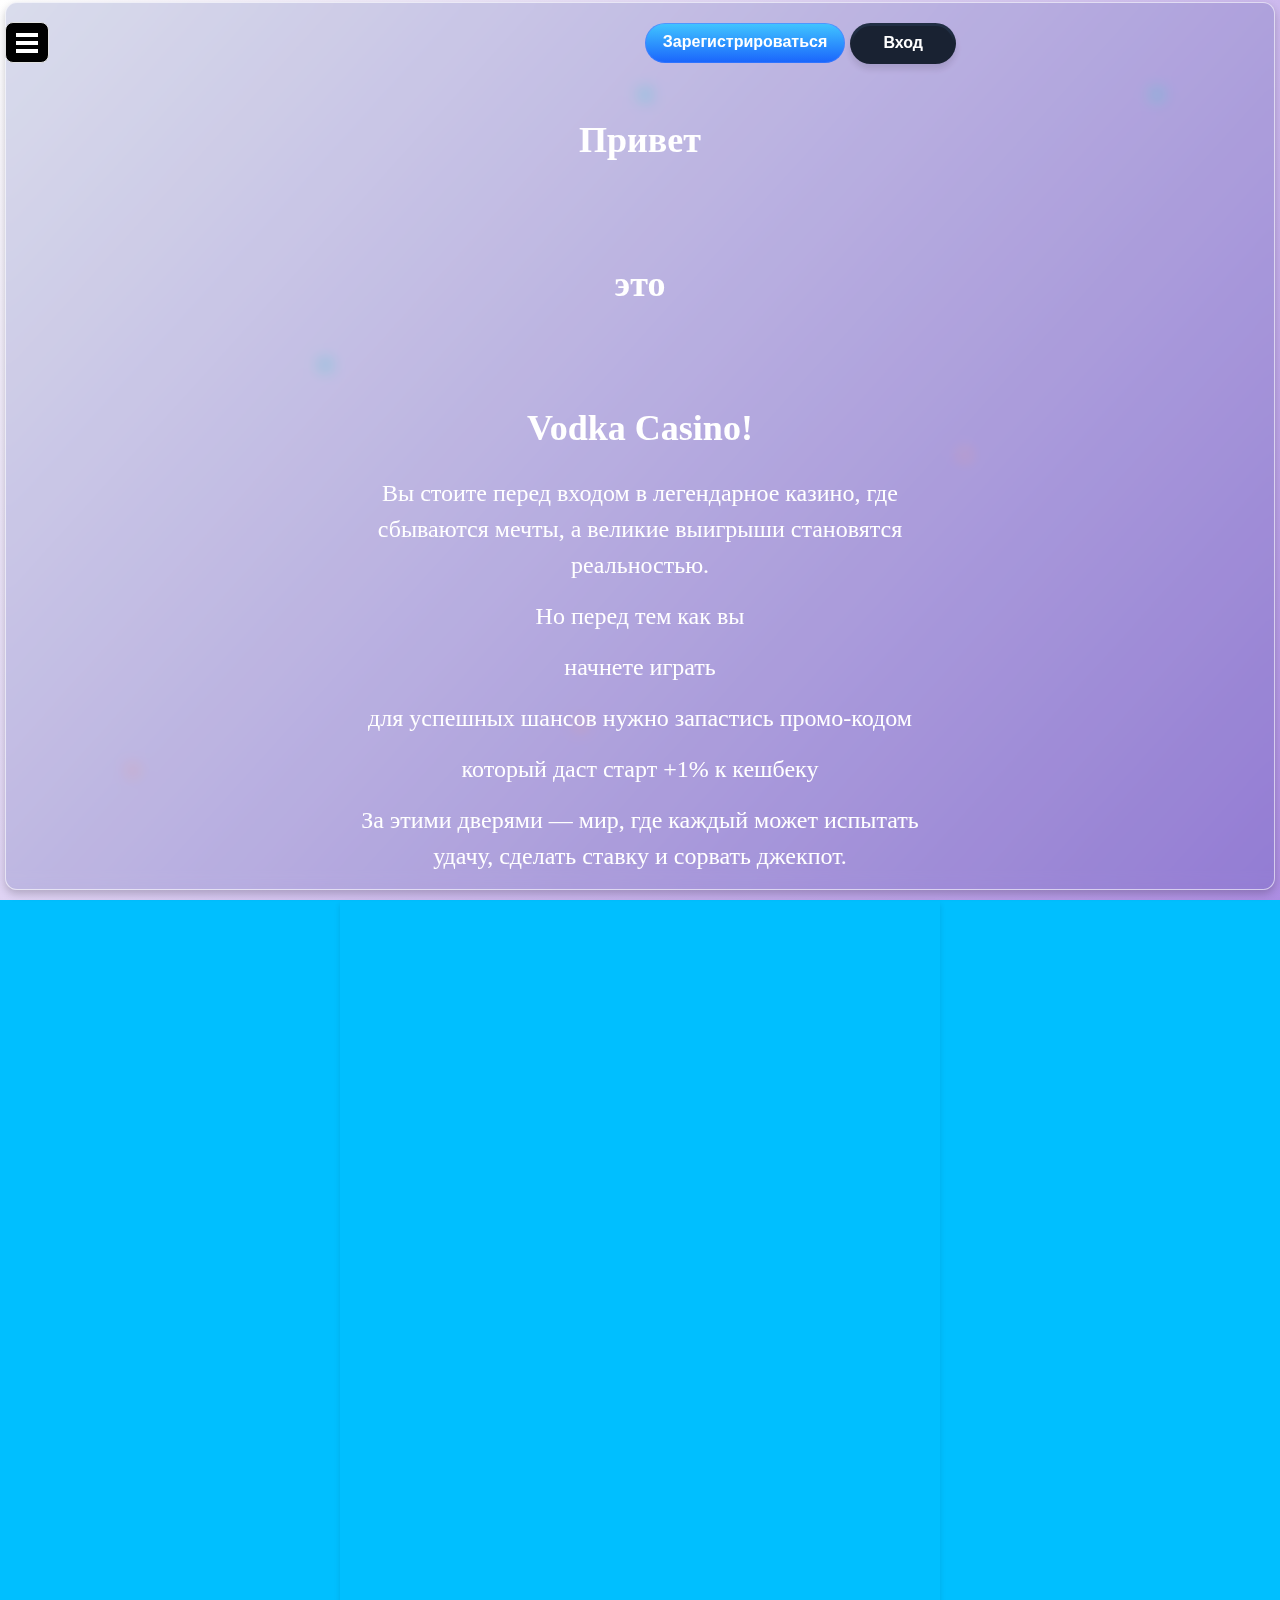
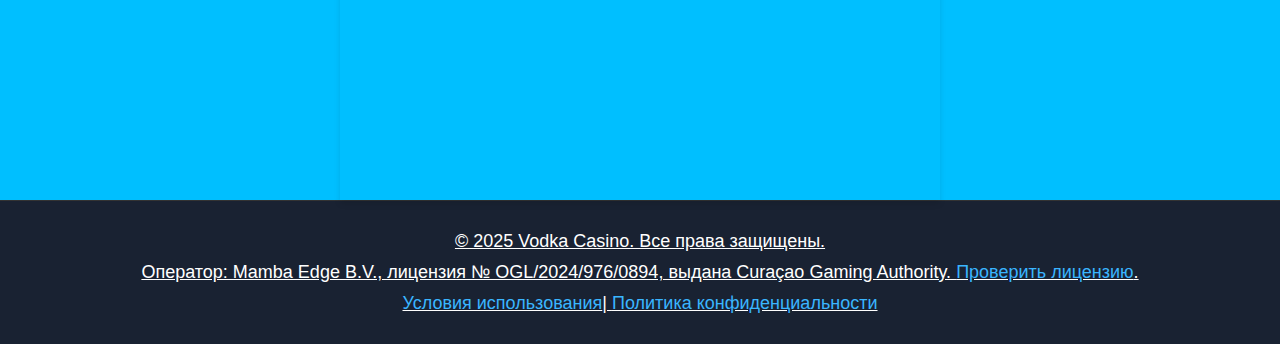
<file: amp.html>
<!DOCTYPE html><html ⚡ lang="ru-RU"><head><meta charset="utf-8"><meta name="viewport" content="width=device-width, initial-scale=1.0"><meta name="description" content="Vodka Casino — лицензированное онлайн-казино с бонусами, играми и поддержкой 24/7. Лицензия № OGL/2024/976/0894."><meta name="keywords" content="Vodka Casino, онлайн-казино, лицензированное казино, игры, бонусы, Curaçao Gaming Authority"><meta name="robots" content="index, follow, max-image-preview:large, max-snippet:-1, max-video-preview:-1"><meta property="og:locale" content="ru_RU"><meta property="og:type" content="website"><meta property="og:title" content="Vodka-Casino"><meta property="og:description" content="Vodka-Casino — лицензированное онлайн-казино с бонусами, играми и поддержкой 24/7. Лицензия № OGL/2024/976/0894."><meta property="og:url" content="https://vodkacasino.store/"><link rel="sitemap" type="application/xml" title="Sitemap" href="/sitemap.xml"><meta property="article:modified_time" content="2025-03-20T17:30:08+00:00"><link rel="icon" href="image/favicon.ico" type="image/x-icon"><link rel="icon" href="image/favicon.svg" type="image/svg+xml"><link rel="apple-touch-icon" sizes="180x180" href="image/apple-touch-icon-180x180.webp"><link rel="icon" type="image/webp" sizes="32x32" href="image/favicon-32x32.webp"><link rel="icon" type="image/webp" sizes="16x16" href="image/favicon-16x16.webp"><link rel="icon" type="image/webp" sizes="48x48" href="image/favicon-48x48.webp"><link rel="icon" type="image/webp" sizes="64x64" href="image/favicon-64x64.webp"><link rel="icon" type="image/webp" sizes="96x96" href="image/favicon-96x96.webp"><link rel="icon" type="image/webp" sizes="192x192" href="image/android-chrome-192x192.webp"><link rel="icon" type="image/webp" sizes="512x512" href="image/android-chrome-512x512.webp"><meta name="twitter:card" content="summary_large_image"><link rel="canonical" href="https://vodkacasino.store/"><meta property="og:site_name" content="Vodka-casino"><meta property="og:image" content="https://vodkacasino.store/image/vodka-casino.webp"><meta property="og:image:width" content="512"><meta property="og:image:height" content="512"><meta property="og:image:type" content="image/webp"><style amp-boilerplate></style><noscript><style amp-boilerplate>body{ -webkit-animation: none; -moz-animation: none; -ms-animation: none; animation: none} </style></noscript><script async src="https://cdn.ampproject.org/v0.js"></script><style amp-custom>body{ font-family: 'Raleway', sans-serif; background-color: #00BFFF; color: #FFFFFF} html, body{ height: 100%} *{ margin: 0; padding: 0; border: 0} h1, h2{ font-family: 'Lobster', cursive; color: #FFFFFF; margin-bottom: 15px; line-height: 1.5} h1{ font-weight: 600; font-size: 36px; margin-bottom: 20px; margin-top: 10vh} h2{ font-weight: 400; font-size: 24px} p{ text-decoration: underline; font-weight: 300; font-size: 18px; margin-bottom: 15px; margin-top: 20px} .container-fluid{ height: 100%; margin: 0; padding: 0; width: 100%; background: #FFF} .background{ background: linear-gradient(132deg, #ffffff, #591BC5, #212335); background-size: 400% 400%; animation: Gradient 15s ease infinite; position: relative; height: 100vh; width: 100%; overflow: hidden} @keyframes Gradient{ 0%{ background-position: 0 50%} 50%{ background-position: 100% 50%} 100%{ background-position: 0 50%}} @keyframes cube{ from{ transform: scale(0) rotate(0deg) translate(-50%, -50%); opacity: 1} to{ transform: scale(20) rotate(960deg) translate(-50%, -50%); opacity: 0}} .circle{ position: absolute; transform-origin: top left; animation: cube 12s ease-in forwards infinite; width: 10px; height: 10px; border-radius: 50%; background: linear-gradient(45deg, #FF9A9E, #FAD0C4)} .circle:nth-child(2n){ background: linear-gradient(45deg, #A6FFCB, #12D8FA)} .circle:nth-child(1){ top: 80vh; left: 45vw; animation-delay: 0s} .circle:nth-child(2){ top: 40vh; left: 25vw; animation-delay: 2s} .circle:nth-child(3){ top: 50vh; left: 75vw; animation-delay: 4s} .circle:nth-child(4){ top: 10vh; left: 90vw; animation-delay: 6s} .circle:nth-child(5){ top: 85vh; left: 10vw; animation-delay: 8s} .circle:nth-child(6){ top: 10vh; left: 50vw; animation-delay: 10s} header{ position: absolute; top: 0; left: 0; width: 100%; margin: 0; padding: 0} nav{ color: #FFF; float: right; margin: 30px 90px} nav ul{ list-style: none} nav ul li{ float: left; transition: .3s} nav ul li a{ text-decoration: underline; color: #EFEEF5; transition: .5; font-size: 15px; margin-left: 16px} nav ul li:hover a{ text-decoration: none; color: #591BC5} nav ul li:hover{ height: 45px; padding-top: 30px; margin-top: -30px; background: #EFEEF5; text-decoration: none; transform: skew(15deg)} .logo{ display: none; align-items: center} .logo span{ background-color: #ffffff00; text-shadow: 3px 3px 4px rgb(0, 0, 0); color: #ffffff; font-weight: bold; font-size: .75em; margin-left: 50px; line-height: 1.3; padding-left: 5px; position: relative; top: 12px; z-index: 10} .logo-image{ position: relative; top: 15px; margin-left: -45px; width: 22px; height: auto; transform: rotate(7deg); filter: brightness(.9)} .logo-image2{ top: 36px; margin-top: 30px; margin-left: -35px; width: 25px; height: auto; animation: rotateAnimation 2.3s infinite; z-index: 1; filter: brightness(.9)} @keyframes rotateAnimation{ 0%{ transform: rotate(0deg)} 50%{ transform: rotate(-30deg)} 100%{ transform: rotate(0deg)}} .header-content{ margin-top: 25%; text-align: center; color: #EFEEF5} .header-content h1{ text-transform: uppercase; font-size: 3em; letter-spacing: 1px} .header-content p{ font-size: 20px; line-height: 1.5; margin: 20px auto} .header-content button{ width: 140px; margin: 20px 10px; color: #591BC5; font-size: 17px; border: 1px solid #EFEEF5; font-weight: 500; background: #EFEEF5; border-radius: 20px; padding: 10px; cursor: pointer; transition: .3s} .header-content button:hover{ border-radius: 0} .fa-solid.fa-globe, .fa-solid.fa-envelope, .fa-brands.fa-telegram, .i{ color: #5d00ff} .links{ display: flex; flex-direction: column; gap: 20px; margin-top: 10px} .links a{ color: white; text-decoration: none; font-size: 18px; display: flex; align-items: center; gap: 8px} .links a i{ font-size: 20px} .vodka-partnerka{ margin-top: 20px; padding: 12px 20px; font-size: 16px; background-image: linear-gradient(rgb(65, 198, 255), rgb(26, 100, 252)), linear-gradient(rgb(121, 205, 253), rgb(26, 100, 252)); color: white; border: 1px solid #3a7cffab; cursor: pointer; border-radius: 30px} .vodka-partnerka:hover{ background-color: #e65c00} .table-container{ background-color: #3498db; border-radius: 15px; padding: 20px; box-shadow: 0 4px 8px rgba(0, 0, 0, .2)} table{ width: 100%; border-collapse: collapse; color: white} th, td{ padding: 15px; text-align: center; border-bottom: 2px solid #2980b9} th{ background-color: #2980b9; font-size: 1.2em} td{ font-size: 1.1em} tr:last-child td{ border-bottom: none} .menu-toggle{ position: fixed; top: 22px; left: 5px; background: #000000; color: #ffffff6a; border: 1px solid #e1e1e1; cursor: pointer; font-size: 18px; font-weight: bold; border-radius: 8px; padding: 5.5px 6px; z-index: 1000; transition: transform .1s ease, box-shadow .1s ease; width: 30px} .menu-toggle div{ width: 22px; height: 4px; background-color: #ffffff; margin: 4px; transition: background-color .3s} .menu-toggle:active{ transform: scale(1.01); color: rgb(255, 254, 255); box-shadow: 0 0 0 rgb(255, 254, 255)} .menu-toggle:hover{ transform: scale(1.0); box-shadow: rgb(255, 255, 255) 0 0 0 0, rgba(58, 124, 255, .8) 0 0 0 0; background-image: linear-gradient(rgb(50, 170, 230), rgb(15, 90, 240)), linear-gradient(rgb(100, 190, 250), rgb(20, 90, 240))} .nav-container{ display: flex; gap: 10px; position: fixed; left: -15px; top: 9%; width: auto; background: #fffefe; flex-direction: column; padding: 10px; border-radius: 10px; box-shadow: 0 4px 6px rgba(0, 0, 0, .1); transform: translateX(-250px); transition: transform .3s ease-in-out; z-index: 100} .nav-container.active{ transform: translateX(0)} .nav-btn{ padding: 10px 15px; background: #f5f5f7; color: #333; border: none; cursor: pointer; font-size: 16px; border-radius: 8px; transition: background .3s; width: auto; text-align: center} .nav-btn:hover{ background: #eaeaea} .list{ position: fixed; top: 2px; bottom: 10px; left: 5px; right: 5px; width: auto; overflow-y: auto; background: rgba(0, 19, 126, .145); backdrop-filter: blur(8px); color: #fff; display: flex; flex-direction: column; align-items: center; justify-content: flex-start; font-size: 18px; text-align: center; border-radius: 12px; padding: 20px; border: 1px solid rgba(255, 255, 255, .6); z-index: 2; box-shadow: 0 4px 8px rgba(0, 0, 0, .2); scrollbar-width: thin; scrollbar-color: #ccc transparent} .list::-webkit-scrollbar{ width: 8px} .list::-webkit-scrollbar-track{ background: transparent} .list::-webkit-scrollbar-thumb{ background-color: #ccc; border-radius: 10px; border: 2px solid transparent} .screens{ color: #000000; position: relative; width: 100vw; height: 100vh} .screen{ position: absolute; width: 100%; height: 100%; top: 0; left: 0; display: flex; flex-direction: column; align-items: center; justify-content: center; transition: opacity .5s ease-in-out; opacity: 0; z-index: 0; box-shadow: 0 4px 6px rgba(0, 0, 0, .1)} .screen.active{ opacity: 1; z-index: 10} .quest-container{ max-width: 600px; margin: 0 auto; position: relative; height: 100%} .quest-step{ display: none} .quest-step.active{ top: 10%; display: block} .quest-container a{ position: absolute; top: 0} .vodka-vhod{ right: -16px; margin-left: 15px; padding: 0 30px; align-items: center; justify-content: center; display: flex; background-clip: padding-box, border-box; background-image: linear-gradient(180deg, #192232, #192232), linear-gradient(180deg, #212f44 20%, #192232 47%); background-origin: border-box; border: 3px solid #0000; border-radius: 50px; box-shadow: 0 5px 6px 0 #11141b1f; color: #fff; font-size: 16px; font-weight: 700; height: 35px; position: relative; transition: border .3s ease; user-select: none; text-align: center; transition: background-color .3s ease-out; text-decoration: none} .vodka-vhod span{ display: inline-flex; align-items: center; height: 100%; position: relative; top: -1px} .vodka-vhod:hover{ transform: scale(1.001); box-shadow: rgba(17, 20, 27, .2) 0 8px 10px 0, rgba(7, 12, 21, .8) 0 0 8px 0; background-image: linear-gradient(rgb(10, 17, 20), rgb(9, 12, 18)), linear-gradient(rgb(11, 18, 22), rgb(8, 13, 23))} .vodka-registracia{ position: absolute; right: 95px; cursor: pointer; display: inline-flex; box-sizing: border-box; min-height: 35px; padding: 10px 25px; border: 1px solid #3a7cffab; background-image: linear-gradient(rgb(65, 198, 255), rgb(26, 100, 252)), linear-gradient(rgb(121, 205, 253), rgb(26, 100, 252)); background-clip: padding-box, border-box; background-origin: border-box; border-radius: 35px; transition: all .3s ease; appearance: none; color: #fff; font-size: 16px; width: 200px; font-weight: 700; text-decoration: none; text-align: center; cursor: pointer; align-items: center; justify-content: center; height: 40px; user-select: none} .vodka-registracia span{ display: inline-flex; align-items: center; height: 100%; position: relative; top: -1px} .vodka-registracia:hover{ transform: scale(1.001); box-shadow: rgba(17, 20, 27, .2) 0 8px 10px 0, rgba(58, 124, 255, .8) 0 0 8px 0; background-image: linear-gradient(rgb(50, 170, 230), rgb(15, 90, 240)), linear-gradient(rgb(100, 190, 250), rgb(20, 90, 240))} .vodka-voity{ will-change: transform, box-shadow; border: none; color: #fff; font-size: 19px; font-weight: 700; line-height: 19px; padding: 0 40px; text-align: center; text-decoration: none; display: inline-flex; height: 45px; background-clip: padding-box, border-box; margin-bottom: 40px; cursor: pointer; border-radius: 30px; border: 1px solid #3a7cffab; background-image: linear-gradient(rgb(65, 198, 255), rgb(26, 100, 252)), linear-gradient(rgb(121, 205, 253), rgb(26, 100, 252)); align-items: center; justify-content: center} .vodka-voity:hover{ transform: scale(1.001); box-shadow: rgba(17, 20, 27, .2) 0 1px 10px 0, rgba(58, 124, 255, .8) 0 0 16px 0; background-image: linear-gradient(rgb(50, 170, 230), rgb(15, 90, 240)), linear-gradient(rgb(100, 190, 250), rgb(20, 90, 240))} .vodka-voity.blue:hover{ cursor: pointer; background-image: linear-gradient(180deg, #3ab5ff, #1656e0), linear-gradient(180deg, #6fbefb, #1656e0)} .footer-content{ text-align: center; padding: 20px; background-color: #192232; color: #fff; border-top: 1px solid #333} .footer-content p{ margin: 10px 0} .footer-content a{ color: #3ab5ff; text-decoration: none} .footer-content a:hover{ text-decoration: underline} #step-2{ margin-top: calc(10vh - 100px); margin-bottom: calc(60vh - 50px); text-align: center; padding-top: 40px; padding-right: 100px; padding-bottom: 100px; padding-left: 100px; height: 10%} .modal{ position: fixed; top: 50%; left: 50%; transform: translate(-50%, -50%); background: #000000db; padding: 20px; border-radius: 10px; box-shadow: 0 0 10px rgba(0, 0, 0, .1); z-index: 1001; text-align: center; height: auto; width: 200px} .modal-content{ display: flex; flex-direction: column; gap: 10px} .modal button{ padding: 10px; margin: 5px; cursor: pointer; width: 120px; margin-left: 40px; margin-right: 30px; border-radius: 30px} .notification{ position: fixed; top: 50%; left: 50%; transform: translate(-50%, -50%); background-color: rgb(0, 0, 0); color: white; padding: 15px; border-radius: 8px; z-index: 1002; font-size: 16px} .menu-toggle.active+header .logo{ display: flex} @media (max-width:300px){ @media (orientation:portrait){ .list{ position: fixed; top: 2px; bottom: 5px; left: 5px; right: 5px; height: auto} .vodka-hi{ margin-right: 170px; margin-top: 100px; min-width: 100px; max-width: 100px; max-height: 50px; min-height: 50px} .nav-container{ top: 65px; display: flex; flex-direction: column; overflow-y: auto; max-height: 100%; scrollbar-width: thin; scrollbar-color: #ccc transparent} .nav-container::-webkit-scrollbar{ width: 6px} .nav-container::-webkit-scrollbar-thumb{ background-color: #ccc; border-radius: 3px} .nav-container::-webkit-scrollbar-track{ background: transparent} .menu-toggle div{ width: 22px}}} @media (max-width:480px){ @media (orientation:portrait){ .vodka-registracia{ right: 74px; width: 190px} .vodka-vhod{ right: -14px; width: 19px} .list{ position: fixed; top: 2px; bottom: 10px; left: 5px; right: 5px; height: auto} .vodka-hi{ margin-right: 170px; margin-top: 100px; min-width: 100px; max-width: 100px; max-height: 50px; min-height: 50px} .nav-container{ top: 65px; display: flex; flex-direction: column; overflow-y: auto; max-height: 100%; scrollbar-width: thin; scrollbar-color: #ccc transparent} .nav-container::-webkit-scrollbar{ width: 6px} .nav-container::-webkit-scrollbar-thumb{ background-color: #ccc; border-radius: 3px} .nav-container::-webkit-scrollbar-track{ background: transparent} .menu-toggle div{ width: 22px}} @media (orientation:landscape){ .list{ position: fixed; top: 2px; bottom: 10px; left: 5px; right: 5px; height: auto} .nav-container{ top: 65px; display: flex; flex-direction: column; bottom: 10px; overflow-y: auto; max-height: calc(101vh - 99.9px); scrollbar-width: thin; scrollbar-color: #ccc transparent} .nav-container::-webkit-scrollbar{ width: 6px} .nav-container::-webkit-scrollbar-thumb{ background-color: #ccc; border-radius: 3px} .nav-container::-webkit-scrollbar-track{ background: transparent} .menu-toggle div{ width: 22px}}} @media (max-width:768px){ @media (orientation:portrait){ .list{ position: fixed; top: 2px; bottom: 10px; left: 5px; right: 5px; height: auto} .nav-container{ top: 65px; display: flex; flex-direction: column; overflow-y: auto; max-height: calc(101vh - 99px); scrollbar-width: thin; scrollbar-color: #ccc transparent} .nav-container::-webkit-scrollbar{ width: 6px} .nav-container::-webkit-scrollbar-thumb{ background-color: #ccc; border-radius: 3px} .nav-container::-webkit-scrollbar-track{ background: transparent} .menu-toggle div{ width: 22px}} @media (orientation:landscape){ .list{ position: fixed; top: 2px; bottom: 10px; left: 5px; right: 5px; height: auto} .nav-container{ top: 65px; display: flex; flex-direction: column; bottom: 10px; overflow-y: auto; max-height: calc(101vh - 99px); scrollbar-width: thin; scrollbar-color: #ccc transparent} .nav-container::-webkit-scrollbar{ width: 6px} .nav-container::-webkit-scrollbar-thumb{ background-color: #ccc; border-radius: 3px} .nav-container::-webkit-scrollbar-track{ background: transparent} .menu-toggle div{ width: 22px}}} </style><title>Vodka-Casino</title></head><body><div class="container-fluid"><div class="background"><div class="circle"></div><div class="circle"></div><div class="circle"></div><div class="circle"></div><div class="circle"></div><div class="circle"></div></div></div><header><div class="logo"><span>vodka-casino</span><amp-img src="image/vodka-casino.svg" alt="Логотип Vodka Casino" class="logo-image" width="22" height="22" layout="fixed"></amp-img><amp-img src="image/vodka-kazino.svg" alt="Логотип Vodka Kazino" class="logo-image2" width="25" height="25" layout="fixed"></amp-img></div><section class="header-content"></section></header><div class="menu-toggle" role="button" tabindex="0" on="tap:nav-container.toggleClass(class='active')" aria-label="Открыть меню"><div></div><div></div><div></div></div><div class="nav-container"><button class="nav-btn" on="tap:AMP.navigateTo(url='#vodka')" aria-label="Перейти на главную страницу">Главная</button><button class="nav-btn" on="tap:AMP.navigateTo(url='#vodka-casino')" aria-label="Перейти к бонусам">Бонусы</button><button class="nav-btn" on="tap:AMP.navigateTo(url='#casino-vodka')" aria-label="Перейти к играм">Игры</button><button class="nav-btn" on="tap:AMP.navigateTo(url='#vodka-bet')" aria-label="Перейти к партнерской программе">Партнерка</button><button class="nav-btn" on="tap:AMP.navigateTo(url='#водка-казино')" aria-label="Перейти к контактам">Контакты</button><button class="nav-btn" on="tap:AMP.navigateTo(url='#казино-водка')" aria-label="Перейти к отзывам">Отзывы</button></div><div class="screens"><div class="quest-container"><div class="screen active" id="vodka"><div class="list"><div class="quest-container"><a class="vodka-registracia" href="vodka-registracia.html" target="_blank" rel="noopener noreferrer" aria-label="Зарегистрироваться в Vodka Casino"><span>Зарегистрироваться</span></a><a class="vodka-vhod" href="vodka-vhod.html" target="_blank" rel="noopener noreferrer" aria-label="Войти в Vodka Casino"><span>Вход</span></a><div id="step-1" class="quest-step active"><h1>Привет</h1><h1>это</h1><h1>Vodka Casino!</h1><h2>Вы стоите перед входом в легендарное казино, где сбываются мечты, а великие выигрыши становятся реальностью.</h2><h2>Но перед тем как вы</h2><h2>начнете играть</h2><h2>для успешных шансов нужно запастись промо-кодом</h2><h2>который даст старт +1% к кешбеку</h2><h2>За этими дверями — мир, где каждый может испытать удачу, сделать ставку и сорвать джекпот.</h2><h2>Ты готов ваш промик</h2><h2>⬇️</h2><div class="vodka-kazino7" id="vodka-kazino7"></div><button class="vodka-voity" on="tap:AMP.navigateTo(url='#step-2')" aria-label="Получить промо-код FREE1000">FREE1000</button></div><div id="step-2" class="quest-step"><h1>промо-код-рандом</h1><p id="promo-code">...</p><div class="vodka-moneta" id="vodka-moneta"></div><button class="vodka-voity" on="tap:AMP.navigateTo(url='#step-3')" aria-label="Сгенерировать промо-код">пуск</button></div></div></div></div></div></div><footer><div class="footer-content"><p>© 2025 Vodka Casino. Все права защищены.</p><p>Оператор: Mamba Edge B.V., лицензия № OGL/2024/976/0894, выдана Curaçao Gaming Authority. <a href="https://cert.gcb.cw/certificate?id=ZXlKcGRpSTZJaTlIY1RaaGJFSlVTVmtyZUhSTVQySk5TalJoUVVFOVBTSXNJblpoYkhWbElqb2laREZrZW1ScVdFcHZOMGt5WmtKbFltUTJhekkyVVQwOUlpd2liV0ZqSWpvaVptVTJOMGVFOUlqb2lRVzFoYkdVaU9pSXNJblpoWnlJNklpSjk" target="_blank" rel="noopener noreferrer" aria-label="Проверить лицензию">Проверить лицензию</a>. </p><p><a href="/terms" target="_blank" rel="noopener noreferrer" aria-label="Условия использования">Условия использования</a>| <a href="/privacy" target="_blank" rel="noopener noreferrer" aria-label="Политика конфиденциальности">Политика конфиденциальности</a></p></div></footer></body></html>
</file>
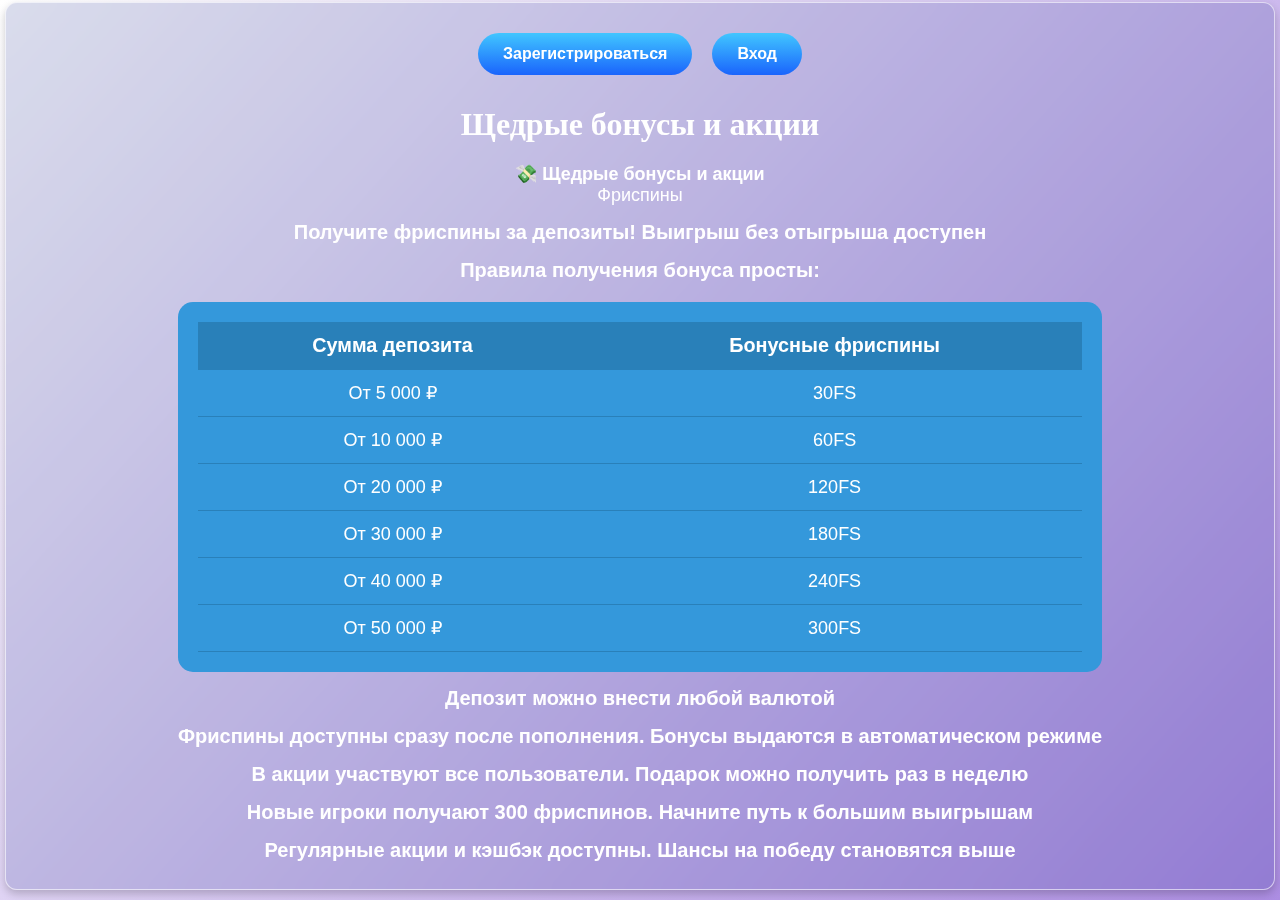
<file: bonuses-vodka-casino.html>
<!DOCTYPE html><html lang="ru-RU"><head><meta charset="utf-8"><meta name="viewport" content="width=device-width, initial-scale=1.0"><meta name="description" content="Vodka Casino — лицензированное онлайн-казино с бонусами, играми и поддержкой 24/7. Лицензия № OGL/2024/976/0894."><meta name="keywords" content="Vodka Casino, онлайн-казино, лицензированное казино, игры, бонусы, Curaçao Gaming Authority"><meta name="robots" content="index, follow, max-image-preview:large, max-snippet:-1, max-video-preview:-1"><meta property="og:locale" content="ru_RU"><meta property="og:type" content="website"><meta property="og:title" content="Vodka Casino — лицензированное онлайн-казино"><meta property="og:description" content="Vodka-Casino — бонусы, игры, поддержка 24/7. Лицензия № OGL/2024/976/0894."><meta property="og:url" content="https://www.vodkazino.com/"><meta property="og:site_name" content="Vodka-casino"><meta property="og:image" content="https://www.vodkazino.com/image/vodka-casino.webp"><meta property="og:image:width" content="512"><meta property="og:image:height" content="512"><meta property="og:image:type" content="image/webp"><meta name="twitter:card" content="summary_large_image"><meta name="twitter:title" content="Vodka Casino — лицензированное онлайн-казино ежедневные бонусы"><meta name="twitter:description" content="Бонусы, игры и поддержка 24/7. Лицензия № OGL/2024/976/0894."><meta name="twitter:image" content="https://www.vodkazino.com/image/vodka-casino.webp"><meta name="twitter:url" content="https://www.vodkazino.com/"><link rel="canonical" href="https://www.vodkazino.com/"><link rel="sitemap" type="application/xml" title="Sitemap" href="/sitemap.xml"><meta property="article:modified_time" content="2025-03-20T17:30:08+00:00"><link rel="icon" href="image/favicon.ico" type="image/x-icon"><link rel="icon" href="image/favicon.svg" type="image/svg+xml"><link rel="apple-touch-icon" sizes="180x180" href="image/apple-touch-icon-180x180.webp"><link rel="icon" type="image/webp" sizes="32x32" href="image/favicon-32x32.webp"><link rel="icon" type="image/webp" sizes="16x16" href="image/favicon-16x16.webp"><link rel="icon" type="image/webp" sizes="48x48" href="image/favicon-48x48.webp"><link rel="icon" type="image/webp" sizes="64x64" href="image/favicon-64x64.webp"><link rel="icon" type="image/webp" sizes="96x96" href="image/favicon-96x96.webp"><link rel="icon" type="image/webp" sizes="192x192" href="image/android-chrome-192x192.webp"><link rel="icon" type="image/webp" sizes="512x512" href="image/android-chrome-512x512.webp"><style>body{ font-family: 'Raleway', sans-serif; background-color: #00BFFF; color: #FFFFFF; margin: 0; padding: 0;} .screen{ position: relative; width: 100vw; min-height: 100vh; display: flex; justify-content: center; align-items: center; background: linear-gradient(132deg, #ffffff, #591BC5, #212335); background-size: 400% 400%; animation: Gradient 15s ease infinite;} @keyframes Gradient{ 0%{ background-position: 0% 50%;} 50%{ background-position: 100% 50%;} 100%{ background-position: 0% 50%;}} .list{ position: fixed; top: 2px; bottom: 10px; left: 5px; right: 5px; width: auto; overflow-y: auto; backdrop-filter: blur(8px); color: rgb(255, 255, 255); display: flex; flex-direction: column; align-items: center; justify-content: flex-start; font-size: 18px; text-align: center; z-index: 2; box-shadow: rgba(0, 0, 0, 0.2) 0px 4px 8px; scrollbar-width: thin; scrollbar-color: rgb(204, 204, 204) transparent; background: rgba(0, 19, 126, 0.145); border-radius: 12px; padding: 20px; border-width: 1px; border-style: solid; border-color: rgba(255, 255, 255, 0.6); border-image: initial;} h1{ font-family: 'Lobster', cursive; font-size: 32px; margin-bottom: 20px;} h2{ font-size: 20px; margin: 15px 0;} p{ font-size: 18px; margin-bottom: 15px;} .vodka-registracia, .vodka-vhod{ display: inline-block; margin: 10px; padding: 12px 25px; font-size: 16px; background: linear-gradient(#41c6ff, #1a64fc); border: none; border-radius: 25px; color: white; text-decoration: none; font-weight: bold; transition: 0.3s;} .vodka-registracia:hover, .vodka-vhod:hover{ background: linear-gradient(#32aae6, #0f5af0); box-shadow: 0 0 10px #ffffff;} .table-container{ margin-top: 20px; background-color: #3498db; border-radius: 15px; padding: 20px;} table{ width: 100%; border-collapse: collapse; color: white;} th, td{ padding: 12px; border-bottom: 1px solid #2980b9;} th{ background-color: #2980b9; font-size: 1.1em;} td{ font-size: 1em;} .vodka-registracia.flash{ animation: flash 1s infinite;} @keyframes flash{ 0%, 100%{ opacity: 1;} 50%{ opacity: 0;}} </style><title>топ 10 бонусов Водка казино которым цены нет</title></head><body><div class="screen active" id="bonuses-vodka-casino"><div class="list"><div class="quest-container"><a class="vodka-registracia flash" href="vodka-registracia.html"><span>Зарегистрироваться</span></a><a class="vodka-vhod" href="vodka-vhod.html"><span>Вход</span></a><h1>Щедрые бонусы и акции</h1><p><strong>💸 Щедрые бонусы и акции</strong><br>Фриспины</p><h2>Получите фриспины за депозиты! Выигрыш без отыгрыша доступен</h2><h2>Правила получения бонуса просты:</h2><div class="table-container"><table><thead><tr><th>Сумма депозита</th><th>Бонусные фриспины</th></tr></thead><tbody><tr><td>От 5 000 ₽</td><td>30FS</td></tr><tr><td>От 10 000 ₽</td><td>60FS</td></tr><tr><td>От 20 000 ₽</td><td>120FS</td></tr><tr><td>От 30 000 ₽</td><td>180FS</td></tr><tr><td>От 40 000 ₽</td><td>240FS</td></tr><tr><td>От 50 000 ₽</td><td>300FS</td></tr></tbody></table></div><h2>Депозит можно внести любой валютой</h2><h2>Фриспины доступны сразу после пополнения. Бонусы выдаются в автоматическом режиме</h2><h2>В акции участвуют все пользователи. Подарок можно получить раз в неделю</h2><h2>Новые игроки получают 300 фриспинов. Начните путь к большим выигрышам</h2><h2>Регулярные акции и кэшбэк доступны. Шансы на победу становятся выше</h2></div></div></body></html>
</file>
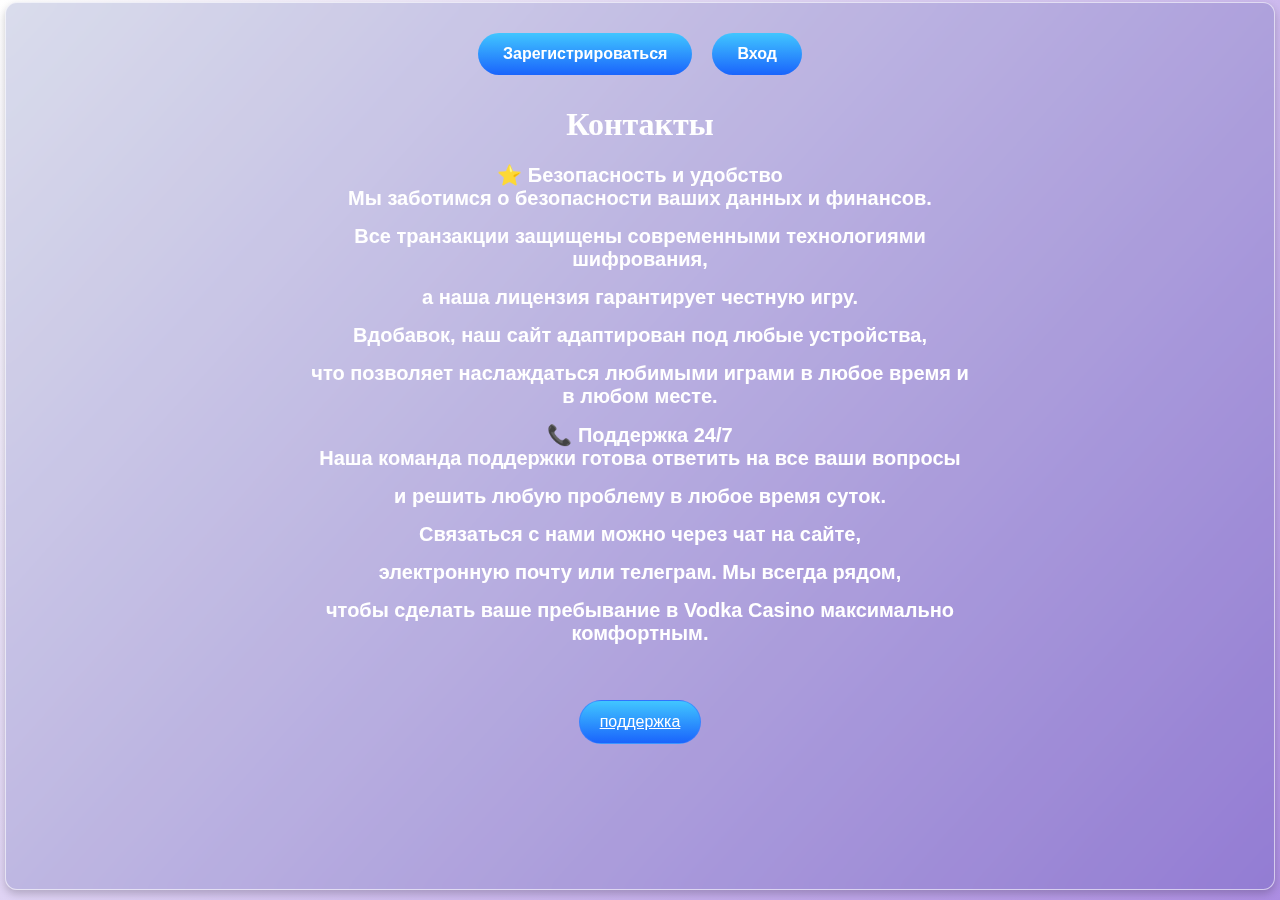
<file: contacts-vodka-casino.html>
<!DOCTYPE html><html lang="ru-RU"><head><meta charset="utf-8"><meta name="viewport" content="width=device-width, initial-scale=1.0"><meta name="description" content="Vodka Casino — сайты индексирования контакты свежие."><meta name="keywords" content="Vodka Casino, сайты индексирования контакты свежие."><meta name="robots" content="index, follow, max-image-preview:large, max-snippet:-1, max-video-preview:-1"><meta property="og:locale" content="ru_RU"><meta property="og:type" content="website"><meta property="og:title" content="Vodka Casino — сайты индексирования контакты свежие."><meta property="og:description" content="Vodka-Casino — сайты индексирования контакты свежие."><meta property="og:url" content="https://www.vodkazino.com/"><meta property="og:site_name" content="Vodka-casino"><meta property="og:image" content="https://www.vodkazino.com/image/vodka-casino.webp"><meta property="og:image:width" content="512"><meta property="og:image:height" content="512"><meta property="og:image:type" content="image/webp"><meta name="twitter:card" content="summary_large_image"><meta name="twitter:title" content="Vodka Casino — контакты в реальном времени."><meta name="twitter:description" content="Vodka Casino — сайты индексирования контакты свежие."><meta name="twitter:image" content="https://www.vodkazino.com/image/vodka-casino.webp"><meta name="twitter:url" content="https://www.vodkazino.com/"><link rel="canonical" href="https://www.vodkazino.com/"><link rel="sitemap" type="application/xml" title="Sitemap" href="/sitemap.xml"><meta property="article:modified_time" content="2025-03-20T17:30:08+00:00"><link rel="icon" href="image/favicon.ico" type="image/x-icon"><link rel="icon" href="image/favicon.svg" type="image/svg+xml"><link rel="apple-touch-icon" sizes="180x180" href="image/apple-touch-icon-180x180.webp"><link rel="icon" type="image/webp" sizes="32x32" href="image/favicon-32x32.webp"><link rel="icon" type="image/webp" sizes="16x16" href="image/favicon-16x16.webp"><link rel="icon" type="image/webp" sizes="48x48" href="image/favicon-48x48.webp"><link rel="icon" type="image/webp" sizes="64x64" href="image/favicon-64x64.webp"><link rel="icon" type="image/webp" sizes="96x96" href="image/favicon-96x96.webp"><link rel="icon" type="image/webp" sizes="192x192" href="image/android-chrome-192x192.webp"><link rel="icon" type="image/webp" sizes="512x512" href="image/android-chrome-512x512.webp"><link href="wp-content/cache/autoptimize/css/styles2.css" rel="stylesheet" /><style>body{ font-family: 'Raleway', sans-serif; background-color: #00BFFF; color: #FFFFFF; margin: 0; padding: 0;} .screen{ position: relative; width: 100vw; min-height: 100vh; display: flex; justify-content: center; align-items: center; background: linear-gradient(132deg, #ffffff, #591BC5, #212335); background-size: 400% 400%; animation: Gradient 15s ease infinite;} @keyframes Gradient{ 0%{ background-position: 0% 50%;} 50%{ background-position: 100% 50%;} 100%{ background-position: 0% 50%;}} .list{ position: fixed; top: 2px; bottom: 10px; left: 5px; right: 5px; width: auto; overflow-y: auto; backdrop-filter: blur(8px); color: rgb(255, 255, 255); display: flex; flex-direction: column; align-items: center; justify-content: flex-start; font-size: 18px; text-align: center; z-index: 2; box-shadow: rgba(0, 0, 0, 0.2) 0px 4px 8px; scrollbar-width: thin; scrollbar-color: rgb(204, 204, 204) transparent; background: rgba(0, 19, 126, 0.145); border-radius: 12px; padding-top: 20px; padding-bottom: 20px; padding-left: 300px; padding-right: 300px; border: 1px solid rgba(255, 255, 255, 0.6);} h1{ font-family: 'Lobster', cursive; font-size: 32px; margin-bottom: 20px;} h2{ font-size: 20px; margin: 15px 0;} p{ font-size: 18px; margin-bottom: 15px;} .vodka-registracia, .vodka-vhod{ display: inline-block; margin: 10px; padding: 12px 25px; font-size: 16px; background: linear-gradient(#41c6ff, #1a64fc); border: none; border-radius: 25px; color: white; text-decoration: none; font-weight: bold; transition: 0.3s;} .vodka-registracia:hover, .vodka-vhod:hover{ background: linear-gradient(#32aae6, #0f5af0); box-shadow: 0 0 10px #ffffff;} .table-container{ margin-top: 20px; background-color: #3498db; border-radius: 15px; padding: 20px;} table{ width: 100%; border-collapse: collapse; color: white;} th, td{ padding: 12px; border-bottom: 1px solid #2980b9;} th{ background-color: #2980b9; font-size: 1.1em;} td{ font-size: 1em;} .vodka-registracia.flash{ animation: flash 1s infinite;} @keyframes flash{ 0%, 100%{ opacity: 1;} 50%{ opacity: 0;}} @media (max-width: 768px){ .list{ padding-left: 15px; padding-right: 15px;}} </style><title>Контакты водка казино всегда актуальная информация</title></head><body><div class="screen" id="contacts-vodka-casino"><div class="list"><div class="quest-container"><a class="vodka-registracia" href="vodka-registracia.html"><span>Зарегистрироваться</span></a><a class="vodka-vhod" href="vodka-vhod.html"><span>Вход</span></a><h1>Контакты</h1><h2><strong>⭐ Безопасность и удобство</strong><br />Мы заботимся о безопасности ваших данных и финансов. </h2><h2>Все транзакции защищены современными технологиями шифрования,</h2><h2>а наша лицензия гарантирует честную игру.</h2><h2>Вдобавок, наш сайт адаптирован под любые устройства,</h2><h2>что позволяет наслаждаться любимыми играми в любое время и в любом месте.</h2><h2><strong>📞 Поддержка 24/7</strong><br />Наша команда поддержки готова ответить на все ваши вопросы </h2><h2>и решить любую проблему в любое время суток.</h2><h2>Связаться с нами можно через чат на сайте,</h2><h2>электронную почту или телеграм. Мы всегда рядом,</h2><h2>чтобы сделать ваше пребывание в Vodka Casino максимально комфортным.</h2></div><a class="vodka-partnerka" href="https://t.me/vodka_manager">поддержка</a></div></div></body></html>
</file>
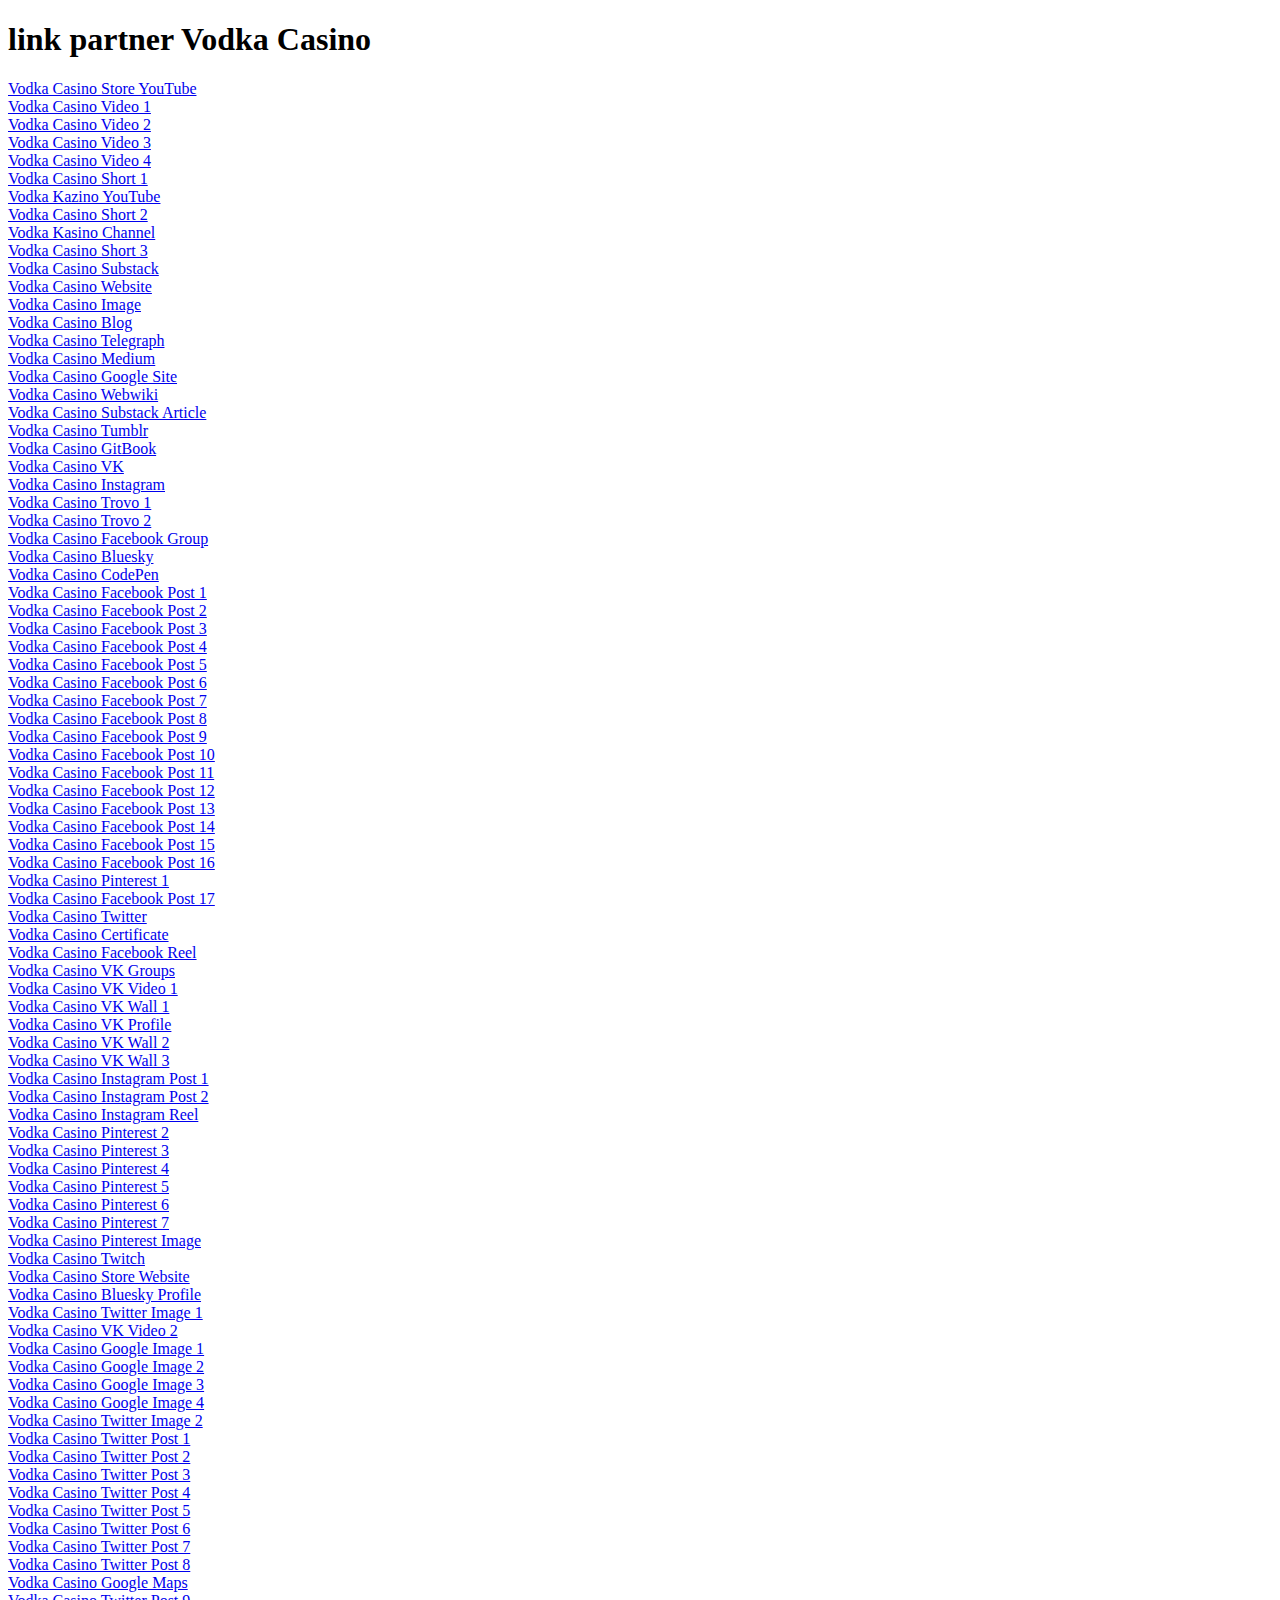
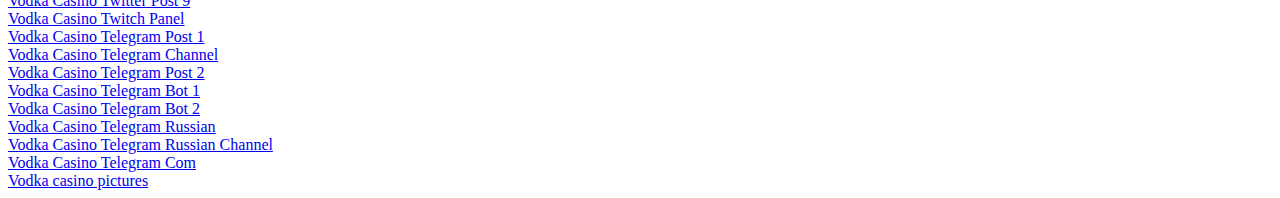
<file: external-links.html>
<!DOCTYPE html>
<html lang="ru-US">
<head>
  <meta charset="UTF-8">
  <title>link partner — Vodka Casino</title>
  <meta name="viewport" content="width=device-width, initial-scale=1.0">
</head>
<body>
  <h1>link partner Vodka Casino</h1>
 <a href="https://www.youtube.com/@vodkacasinostore" id="#vodka_store">Vodka Casino Store YouTube</a></li>
            <li><a href="https://www.youtube.com/watch?v=xbtufew8LXw" id="#vodka_video1">Vodka Casino Video 1</a></li>
            <li><a href="https://www.youtube.com/watch?v=TIhcxCOr0rM" id="#vodka_video2">Vodka Casino Video 2</a></li>
            <li><a href="https://www.youtube.com/watch?v=iRTqbDYmGhc" id="#vodka_video3">Vodka Casino Video 3</a></li>
            <li><a href="https://www.youtube.com/watch?v=FuS9-sdohHA" id="#vodka_video4">Vodka Casino Video 4</a></li>
            <li><a href="https://www.youtube.com/shorts/Yyau5LkBnrI" id="#vodka_short1">Vodka Casino Short 1</a></li>
            <li><a href="https://www.youtube.com/@vodka-kazino" id="#vodka_kazino">Vodka Kazino YouTube</a></li>
            <li><a href="https://www.youtube.com/shorts/l4yC2thg0ys" id="#vodka_short2">Vodka Casino Short 2</a></li>
            <li><a href="https://www.youtube.com/@vodka_kasino" id="#vodka_kasino_channel">Vodka Kasino Channel</a></li>
            <li><a href="https://www.youtube.com/shorts/S3X5KEVLej8" id="#vodka_short3">Vodka Casino Short 3</a></li>
            <li><a href="https://substack.com/@casinovodka" id="#vodka_substack">Vodka Casino Substack</a></li>
            <li><a href="https://www.vodkazino.com/" id="#vodka_website">Vodka Casino Website</a></li>
            <li><a href="https://vvcconverter.github.io/image/vodka-casino.jpg" id="#vodka_image">Vodka Casino Image</a></li>
            <li><a href="https://vodka-casino-mkad.blogspot.com/2025/06/vodkacasino.html" id="#vodka_blog">Vodka Casino Blog</a></li>
            <li><a href="https://telegra.ph/wwwvodkacasinostore-06-11" id="#vodka_telegraph">Vodka Casino Telegraph</a></li>
            <li><a href="https://medium.com/@vodka-casino/vodka-casino-6038e12439c2" id="#vodka_medium">Vodka Casino Medium</a></li>
            <li><a href="https://sites.google.com/view/www-vodkacasino-store/%D0%B3%D0%BB%D0%B0%D0%B2%D0%BD%D0%B0%D1%8F-%D1%81%D1%82%D1%80%D0%B0%D0%BD%D0%B8%D1%86%D0%B0" id="#vodka_google_site">Vodka Casino Google Site</a></li>
            <li><a href="https://www.webwiki.com/vodkacasino.store" id="#vodka_webwiki">Vodka Casino Webwiki</a></li>
            <li><a href="https://casinovodka.substack.com/p/vodka-casino-2023" id="#vodka_substack_article">Vodka Casino Substack Article</a></li>
            <li><a href="https://www.tumblr.com/communities/vodka-casino" id="#vodka_tumblr">Vodka Casino Tumblr</a></li>
            <li><a href="https://app.gitbook.com/o/2obQSSjB4HNjcYvhETZ0/s/pJCwnJNo20fALtSy0cf4/" id="#vodka_gitbook">Vodka Casino GitBook</a></li>
            <li><a href="https://vk.com/vodkazino" id="#vodka_vk">Vodka Casino VK</a></li>
            <li><a href="https://www.instagram.com/casinovodka/" id="#vodka_instagram">Vodka Casino Instagram</a></li>
            <li><a href="https://trovo.live/s/vodka_casino/234049878" id="#vodka_trovo1">Vodka Casino Trovo 1</a></li>
            <li><a href="https://trovo.live/s/vodka_casino/549871853069" id="#vodka_trovo2">Vodka Casino Trovo 2</a></li>
            <li><a href="https://www.facebook.com/groups/vodkacasino" id="#vodka_facebook_group">Vodka Casino Facebook Group</a></li>
            <li><a href="https://bsky.app/profile/vodka-casino.bsky.social/post/3ltb4qveaqs2z" id="#vodka_bluesky">Vodka Casino Bluesky</a></li>
            <li><a href="https://codepen.io/Vodka_Casino/pen/yyBPOPQ" id="#vodka_codepen">Vodka Casino CodePen</a></li>
            <li><a href="https://www.facebook.com/groups/vodkacasino/permalink/1273344894402068/?rdid=aVl4YIP96BbZiEi0#" id="#vodka_facebook_post1">Vodka Casino Facebook Post 1</a></li>
            <li><a href="https://www.facebook.com/groups/vodkacasino/permalink/1273449171058307/?rdid=kwfw7PGdKXMK9uzx#" id="#vodka_facebook_post2">Vodka Casino Facebook Post 2</a></li>
            <li><a href="https://www.facebook.com/groups/vodkacasino/permalink/1273341571069067/?rdid=ZI4ytuZ98ELVk7b8#" id="#vodka_facebook_post3">Vodka Casino Facebook Post 3</a></li>
            <li><a href="https://www.facebook.com/groups/vodkacasino/permalink/1273341234402434/?rdid=k3sPszLAcpToSPwb#" id="#vodka_facebook_post4">Vodka Casino Facebook Post 4</a></li>
            <li><a href="https://www.facebook.com/groups/vodkacasino/permalink/1273340791069145/?rdid=HtHt2SLwuqrCwVxN#" id="#vodka_facebook_post5">Vodka Casino Facebook Post 5</a></li>
            <li><a href="https://www.facebook.com/groups/vodkacasino/permalink/1273340481069176/?rdid=tq3CdXFbYW4HOQHM#" id="#vodka_facebook_post6">Vodka Casino Facebook Post 6</a></li>
            <li><a href="https://www.facebook.com/groups/vodkacasino/permalink/1273339921069232/?rdid=7d36nE6BnlKHTUX6#" id="#vodka_facebook_post7">Vodka Casino Facebook Post 7</a></li>
            <li><a href="https://www.facebook.com/groups/vodkacasino/permalink/1273339314402626/?rdid=HLbJH4I5DOs3WeRi#" id="#vodka_facebook_post8">Vodka Casino Facebook Post 8</a></li>
            <li><a href="https://www.facebook.com/groups/vodkacasino/permalink/1273338764402681/?rdid=RRDz9l6gAauc9aAJ#" id="#vodka_facebook_post9">Vodka Casino Facebook Post 9</a></li>
            <li><a href="https://www.facebook.com/groups/vodkacasino/permalink/1273338207736070/?rdid=hgmL1tqnFRUhVRzK#" id="#vodka_facebook_post10">Vodka Casino Facebook Post 10</a></li>
            <li><a href="https://www.facebook.com/groups/vodkacasino/permalink/1273335761069648/?rdid=hApOHmYRLOizvamN#" id="#vodka_facebook_post11">Vodka Casino Facebook Post 11</a></li>
            <li><a href="https://www.facebook.com/groups/vodkacasino/permalink/1273335104403047/?rdid=VV4INEksGXnx4CuW#" id="#vodka_facebook_post12">Vodka Casino Facebook Post 12</a></li>
            <li><a href="https://www.facebook.com/groups/vodkacasino/permalink/1273334164403141/?rdid=a5yVWvNaqt3pzn5P#" id="#vodka_facebook_post13">Vodka Casino Facebook Post 13</a></li>
            <li><a href="https://www.facebook.com/groups/vodkacasino/permalink/1273333707736520/?rdid=DLCsjraWArQ7XtB6#" id="#vodka_facebook_post14">Vodka Casino Facebook Post 14</a></li>
            <li><a href="https://www.facebook.com/groups/vodkacasino/permalink/1115824326820793/?rdid=eDveRMbsu78f6g87#" id="#vodka_facebook_post15">Vodka Casino Facebook Post 15</a></li>
            <li><a href="https://www.facebook.com/groups/vodkacasino/permalink/1115823443487548/?rdid=V3iWPnMACXJrxNYD#" id="#vodka_facebook_post16">Vodka Casino Facebook Post 16</a></li>
            <li><a href="https://ru.pinterest.com/pin/890375788828123438/?fbclid=IwY2xjawLr7j5leHRuA2FlbQIxMABicmlkETBXaTZKMmNGRFFCZG1kNVpwAR4-36H8D6rtKW7q_ylLZMHkDEOSSCKQnzAA-vHb_g8ysgRKEY4OMUBD6q7ESQ_aem_F46nEI5dekJcOC_6IWs0nQ" id="#vodka_pinterest1">Vodka Casino Pinterest 1</a></li>
            <li><a href="https://www.facebook.com/groups/vodkacasino/permalink/1273334451069779/" id="#vodka_facebook_post17">Vodka Casino Facebook Post 17</a></li>
            <li><a href="https://x.com/vodkacasino" id="#vodka_twitter">Vodka Casino Twitter</a></li>
            <li><a href="https://cert.gcb.cw/certificate?id=[base64]" id="#vodka_certificate">Vodka Casino Certificate</a></li>
            <li><a href="https://www.facebook.com/reel/522811467385008" id="#vodka_facebook_reel">Vodka Casino Facebook Reel</a></li>
            <li><a href="https://vk.com/vodkazino?from=groups" id="#vodka_vk_groups">Vodka Casino VK Groups</a></li>
            <li><a href="https://vkvideo.ru/video-161261443_456242633" id="#vodka_vk_video1">Vodka Casino VK Video 1</a></li>
            <li><a href="https://vk.com/wall-192000772_65" id="#vodka_vk_wall1">Vodka Casino VK Wall 1</a></li>
            <li><a href="https://vk.com/lolasavina" id="#vodka_vk_profile">Vodka Casino VK Profile</a></li>
            <li><a href="https://vk.com/wall635960825_179" id="#vodka_vk_wall2">Vodka Casino VK Wall 2</a></li>
            <li><a href="https://vk.com/wall635960825_177" id="#vodka_vk_wall3">Vodka Casino VK Wall 3</a></li>
            <li><a href="https://www.instagram.com/p/DMZiqWSqWXU/" id="#vodka_instagram_post1">Vodka Casino Instagram Post 1</a></li>
            <li><a href="https://www.instagram.com/p/DMLBIytRB1v/?utm_source=ig_web_button_share_sheet&igsh=MzRlODBiNWFlZA%3D%3D" id="#vodka_instagram_post2">Vodka Casino Instagram Post 2</a></li>
            <li><a href="https://www.instagram.com/reel/DMZiqWSqWXU/?utm_source=ig_web_button_share_sheet&igsh=MzRlODBiNWFlZA%3D%3D" id="#vodka_instagram_reel">Vodka Casino Instagram Reel</a></li>
            <li><a href="https://de.pinterest.com/pin/633529872620663871/" id="#vodka_pinterest2">Vodka Casino Pinterest 2</a></li>
            <li><a href="https://de.pinterest.com/pin/633529872621696348/" id="#vodka_pinterest3">Vodka Casino Pinterest 3</a></li>
            <li><a href="https://de.pinterest.com/pin/633529872621696379/" id="#vodka_pinterest4">Vodka Casino Pinterest 4</a></li>
            <li><a href="https://de.pinterest.com/pin/633529872621696328/" id="#vodka_pinterest5">Vodka Casino Pinterest 5</a></li>
            <li><a href="https://de.pinterest.com/pin/890375788827023519/" id="#vodka_pinterest6">Vodka Casino Pinterest 6</a></li>
            <li><a href="https://de.pinterest.com/pin/890375788828123438/" id="#vodka_pinterest7">Vodka Casino Pinterest 7</a></li>
            <li><a href="https://i.pinimg.com/1200x/ee/ef/cc/eeefccbde42b587ed4d53c8cc29f2a11.jpg" id="#vodka_pinterest_image">Vodka Casino Pinterest Image</a></li>
            <li><a href="https://www.twitch.tv/vodka_bet" id="#vodka_twitch">Vodka Casino Twitch</a></li>
            <li><a href="https://vodkacasino.store/" id="#vodka_store_website">Vodka Casino Store Website</a></li>
            <li><a href="https://bsky.app/profile/vodka-casino.bsky.social" id="#vodka_bluesky_profile">Vodka Casino Bluesky Profile</a></li>
            <li><a href="https://pbs.twimg.com/tweet_video_thumb/GrDqeM6WsAAR5yZ?format=jpg&name=large" id="#vodka_twitter_image1">Vodka Casino Twitter Image 1</a></li>
            <li><a href="https://m.vk.com/video635960825_456239058" id="#vodka_vk_video2">Vodka Casino VK Video 2</a></li>
            <li><a href="https://encrypted-tbn0.gstatic.com/images?q=tbn:ANd9GcR0V3J3NrmrHvusd8vqwtAPWUsbho28lhMUH9M6DT2W2DxkYLeC2aActyMilGPTgp4trJ4&usqp=CAU" id="#vodka_google_image1">Vodka Casino Google Image 1</a></li>
            <li><a href="https://encrypted-tbn0.gstatic.com/images?q=tbn:ANd9GcQV07NduXBFUJPqYMai_3dVuq0c5MeXg2gyJA&s" id="#vodka_google_image2">Vodka Casino Google Image 2</a></li>
            <li><a href="https://encrypted-tbn0.gstatic.com/images?q=tbn:ANd9GcSenTRkQfFKgmPyfFL_gFtyXLMsDr6HFKnGeJi0jTiUH9iNXoPJ5U1bUsGLURTJZlzzKkE&usqp=CAU" id="#vodka_google_image3">Vodka Casino Google Image 3</a></li>
            <li><a href="https://encrypted-tbn0.gstatic.com/images?q=tbn:ANd9GcRxDaOBCeTtFaqOcWlv7dI_zx1T5bf2bG1c1A&s" id="#vodka_google_image4">Vodka Casino Google Image 4</a></li>
            <li><a href="https://pbs.twimg.com/tweet_video_thumb/GrDqeM6WsAAR5yZ.jpg" id="#vodka_twitter_image2">Vodka Casino Twitter Image 2</a></li>
            <li><a href="https://x.com/casino_vodka/status/1943866076095201392" id="#vodka_twitter_post1">Vodka Casino Twitter Post 1</a></li>
            <li><a href="https://x.com/casino_vodka/status/1866567180755653053" id="#vodka_twitter_post2">Vodka Casino Twitter Post 2</a></li>
            <li><a href="https://x.com/casino_vodka/status/1941714874519761211" id="#vodka_twitter_post3">Vodka Casino Twitter Post 3</a></li>
            <li><a href="https://x.com/casino_vodka/status/1923294987313094943" id="#vodka_twitter_post4">Vodka Casino Twitter Post 4</a></li>
            <li><a href="https://x.com/casino_vodka/status/1943866572465913928" id="#vodka_twitter_post5">Vodka Casino Twitter Post 5</a></li>
            <li><a href="https://x.com/casino_vodka/status/1931911744664093167" id="#vodka_twitter_post6">Vodka Casino Twitter Post 6</a></li>
            <li><a href="https://x.com/casino_vodka/status/1913677150328410462" id="#vodka_twitter_post7">Vodka Casino Twitter Post 7</a></li>
            <li><a href="https://x.com/casino_vodka/status/1911653933782622670" id="#vodka_twitter_post8">Vodka Casino Twitter Post 8</a></li>
            <li><a href="https://www.google.com/maps/place/vodka+casino/@55.682114,37.4181383,3a,84.1y,90t/data=!3m8!1e2!3m6!1sAF1QipNqiLeSnIpMPZliWaLLArKBnr89XxDXTTmaUl10!2e10!3e12!6shttps:%2F%2Flh3.googleusercontent.com%2Fp%2FAF1QipNqiLeSnIpMPZliWaLLArKBnr89XxDXTTmaUl10%3Dw114-h86-k-no!7i1024!8i768!4m7!3m6!1s0x46b54d84e6f24363:0xbea546cd056a5e42!8m2!3d55.6821178!4d37.4178314!10e5!16s%2Fg%2F11yc7bf8fz?entry=ttu&g_ep=EgoyMDI1MDcxNi4wIKXMDSoASAFQAw%3D%3D" id="#vodka_google_maps">Vodka Casino Google Maps</a></li>
            <li><a href="https://x.com/MrZanos/status/1945478744640008436" id="#vodka_twitter_post9">Vodka Casino Twitter Post 9</a></li>
            <li><a href="https://panels.twitch.tv/panel-855357970-image-070a5a2b-a91e-4ef0-9ca7-fd73c3a4f49d" id="#vodka_twitch_panel">Vodka Casino Twitch Panel</a></li>
            <li><a href="https://t.me/casinolicense/192" id="#vodka_telegram_post1">Vodka Casino Telegram Post 1</a></li>
            <li><a href="https://t.me/s/casinolicense" id="#vodka_telegram_channel">Vodka Casino Telegram Channel</a></li>
            <li><a href="https://t.me/casinolicense/202" id="#vodka_telegram_post2">Vodka Casino Telegram Post 2</a></li>
            <li><a href="https://t.me/naperstkibot" id="#vodka_telegram_bot1">Vodka Casino Telegram Bot 1</a></li>
            <li><a href="https://t.me/appscas_bot" id="#vodka_telegram_bot2">Vodka Casino Telegram Bot 2</a></li>
            <li><a href="https://t.me/ru_vodkacasino" id="#vodka_telegram_ru">Vodka Casino Telegram Russian</a></li>
            <li><a href="https://t.me/s/ru_vodkacasino" id="#vodka_telegram_ru_channel">Vodka Casino Telegram Russian Channel</a></li>
            <li><a href="https://t.me/vodka_casino_com" id="#vodka_telegram_com">Vodka Casino Telegram Com</a></li>
            <li><a href="https://pin.it/72aqsf5ag id="#vodka_casino_pictures">Vodka casino pictures</a></li>
        </ul>
</body>
</html>
</file>
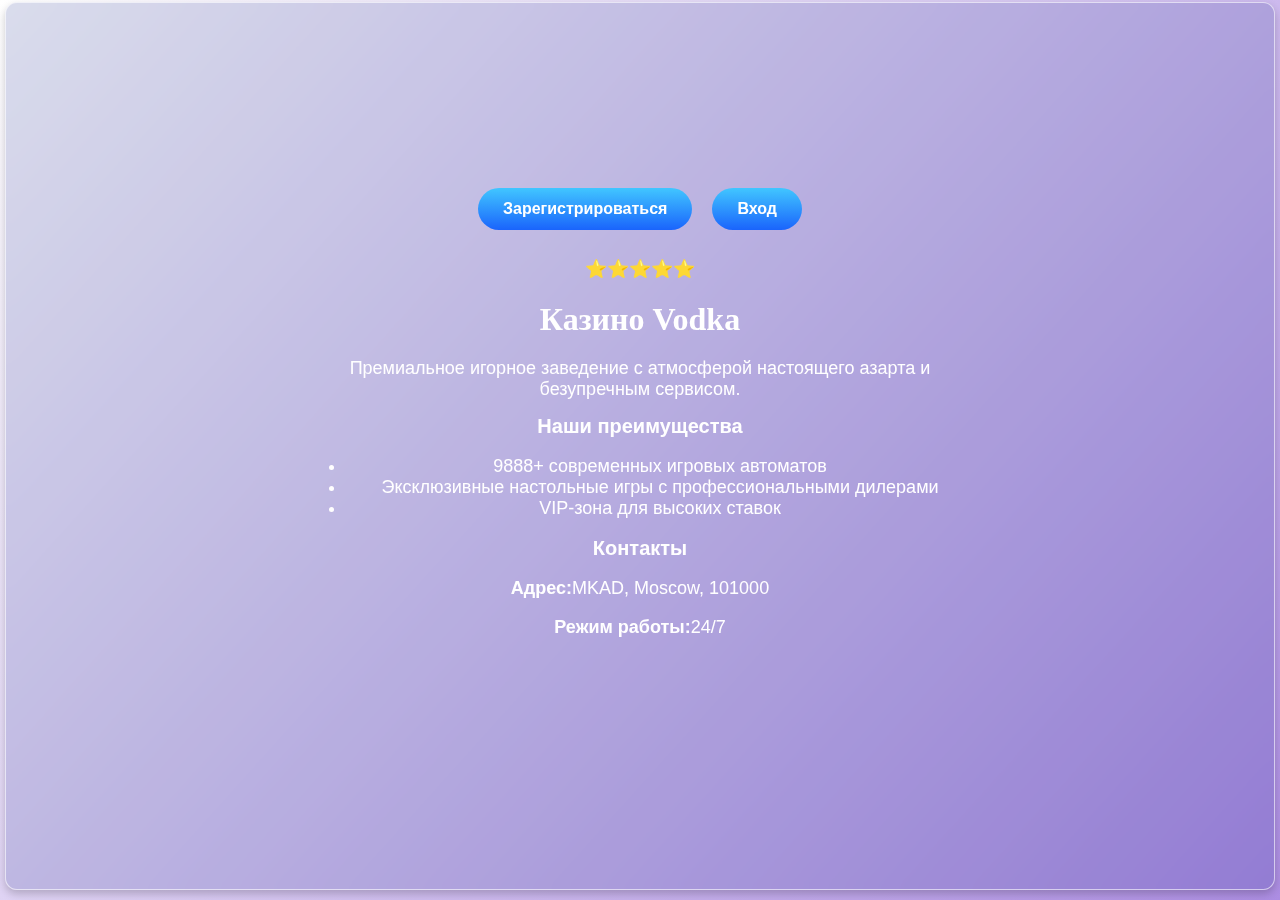
<file: map-vodka-casino.html>
<!DOCTYPE html>
<html lang="ru-RU">

<head>
    <meta charset="utf-8">
    <meta name="viewport" content="width=device-width, initial-scale=1.0">
    <meta name="description" content="Vodka Casino — на карте Google компания.">
    <meta name="keywords" content="Vodka Casino — на карте Google компания.">
    <meta name="robots" content="index, follow, max-image-preview:large, max-snippet:-1, max-video-preview:-1">
    <meta property="og:locale" content="ru_RU">
    <meta property="og:type" content="website">
    <meta property="og:title" content="Vodka Casino — на карте Google компания.">
    <meta property="og:description" content="Vodka Casino — на карте Google компания.">
    <meta property="og:url" content="https://www.vodkazino.com/">
    <meta property="og:site_name" content="Vodka-casino">
    <meta property="og:image" content="https://www.vodkazino.com/image/vodka-casino.webp">
    <meta property="og:image:width" content="512">
    <meta property="og:image:height" content="512">
    <meta property="og:image:type" content="image/webp">
    <meta name="twitter:card" content="summary_large_image">
    <meta name="twitter:title" content="Vodka Casino — на карте Google компания.">
    <meta name="twitter:description" content="Vodka Casino — на карте Google компания.">
    <meta name="twitter:image" content="https://www.vodkazino.com/image/vodka-casino.webp">
    <meta name="twitter:url" content="https://www.vodkazino.com/">
    <link rel="canonical" href="https://www.vodkazino.com/">
    <link rel="sitemap" type="application/xml" title="Sitemap" href="/sitemap.xml">
    <meta property="article:modified_time" content="2025-03-20T17:30:08+00:00">
    <link rel="icon" href="image/favicon.ico" type="image/x-icon">
    <link rel="icon" href="image/favicon.svg" type="image/svg+xml">
    <link rel="apple-touch-icon" sizes="180x180" href="image/apple-touch-icon-180x180.webp">
    <link rel="icon" type="image/webp" sizes="32x32" href="image/favicon-32x32.webp">
    <link rel="icon" type="image/webp" sizes="16x16" href="image/favicon-16x16.webp">
    <link rel="icon" type="image/webp" sizes="48x48" href="image/favicon-48x48.webp">
    <link rel="icon" type="image/webp" sizes="64x64" href="image/favicon-64x64.webp">
    <link rel="icon" type="image/webp" sizes="96x96" href="image/favicon-96x96.webp">
    <link rel="icon" type="image/webp" sizes="192x192" href="image/android-chrome-192x192.webp">
    <link rel="icon" type="image/webp" sizes="512x512" href="image/android-chrome-512x512.webp">
    <link href="wp-content/cache/autoptimize/css/styles2.css" rel="stylesheet" />
    <style>
        body {
            font-family: 'Raleway', sans-serif;
            background-color: #00BFFF;
            color: #FFFFFF;
            margin: 0;
            padding: 0;
        }

        .screen {
            position: relative;
            width: 100vw;
            min-height: 100vh;
            display: flex;
            justify-content: center;
            align-items: center;
            background: linear-gradient(132deg, #ffffff, #591BC5, #212335);
            background-size: 400% 400%;
            animation: Gradient 15s ease infinite;
        }

        @keyframes Gradient {
            0% {
                background-position: 0% 50%;
            }

            50% {
                background-position: 100% 50%;
            }

            100% {
                background-position: 0% 50%;
            }
        }

        .list {
            position: fixed;
            top: 2px;
            bottom: 10px;
            left: 5px;
            right: 5px;
            width: auto;
            overflow-y: auto;
            backdrop-filter: blur(8px);
            color: rgb(255, 255, 255);
            display: flex;
            flex-direction: column;
            align-items: center;
            justify-content: flex-start;
            font-size: 18px;
            text-align: center;
            z-index: 2;
            box-shadow: rgba(0, 0, 0, 0.2) 0px 4px 8px;
            scrollbar-width: thin;
            scrollbar-color: rgb(204, 204, 204) transparent;
            background: rgba(0, 19, 126, 0.145);
            border-radius: 12px;
            padding-top: 20px;
            padding-bottom: 20px;
            padding-left: 300px;
            padding-right: 300px;
            border: 1px solid rgba(255, 255, 255, 0.6);
        }

        h1 {
            font-family: 'Lobster', cursive;
            font-size: 32px;
            margin-bottom: 20px;
        }

        h2 {
            font-size: 20px;
            margin: 15px 0;
        }

        p {
            font-size: 18px;
            margin-bottom: 15px;
        }

        .vodka-registracia,
        .vodka-vhod {
            display: inline-block;
            margin: 10px;
            padding: 12px 25px;
            font-size: 16px;
            background: linear-gradient(#41c6ff, #1a64fc);
            border: none;
            border-radius: 25px;
            color: white;
            text-decoration: none;
            font-weight: bold;
            transition: 0.3s;
        }

        .vodka-registracia:hover,
        .vodka-vhod:hover {
            background: linear-gradient(#32aae6, #0f5af0);
            box-shadow: 0 0 10px #ffffff;
        }

        .table-container {
            margin-top: 20px;
            background-color: #3498db;
            border-radius: 15px;
            padding: 20px;
        }

        table {
            width: 100%;
            border-collapse: collapse;
            color: white;
        }

        th,
        td {
            padding: 12px;
            border-bottom: 1px solid #2980b9;
        }

        th {
            background-color: #2980b9;
            font-size: 1.1em;
        }

        td {
            font-size: 1em;
        }

        .vodka-registracia.flash {
            animation: flash 1s infinite;
        }

        .mini-review-button {
            display: inline-block;
            margin-top: 490px;
            color: rgb(255, 255, 255);
            font-size: 14px;
            font-weight: 600;
            text-align: center;
            line-height: 0.9;
            padding: 12px 20px;
            background: linear-gradient(rgb(65, 198, 255), rgb(26, 100, 252));
            border-width: 1px;
            border-style: solid;
            border-color: rgba(58, 124, 255, 0.67);
            border-image: initial;
            border-radius: 30px;
            text-decoration: none;
            transition: 0.2s;
        }

        @keyframes flash {

            0%,
            100% {
                opacity: 1;
            }

            50% {
                opacity: 0;
            }
        }

        @media (max-width: 768px) {
            .list {
                padding-left: 15px;
                padding-right: 15px;
            }
        }
    </style>
    <title>Карта водка казино локация MCJ9+R4 мкад</title>
</head>

<body>
    <div class="screen" id="map-vodka-casino">
        <div class="list">
            <div class="desktop-container">
                <div class="desktop-map"><iframe allowfullscreen="" loading="lazy"
                        referrerpolicy="no-referrer-when-downgrade"
                        src="https://www.google.com/maps/embed?pb=!1m14!1m8!1m3!1d143982.86560712964!2d37.523721!3d55.6762556!3m2!1i1024!2i768!4f13.1!3m3!1m2!1s0x46b54d84e6f24363%3A0xbea546cd056a5e42!2svodka%20casino!5e0!3m2!1sru!2sru!4v1747043813834!5m2!1sru!2sru"
                        style="width:100%;height:100%;border:none;" title="Vodka Casino Map"></iframe></div>
                <div class="desktop-info">
                    <div class="quest-container"><a class="vodka-registracia"
                            href="vodka-registracia.html"><span>Зарегистрироваться</span></a><a class="vodka-vhod"
                            href="vodka-vhod.html"><span>Вход</span></a>
                        <p>⭐⭐⭐⭐⭐</p>
                        <h1>Казино Vodka</h1>
                        <p>Премиальное игорное заведение с атмосферой настоящего азарта и безупречным сервисом.</p>
                        <h2>Наши преимущества</h2>
                        <ul>
                            <li>9888+ современных игровых автоматов</li>
                            <li>Эксклюзивные настольные игры с профессиональными дилерами</li>
                            <li>VIP-зона для высоких ставок</li>
                        </ul>
                        <div class="contact-card">
                            <h2>Контакты</h2>
                            <p><strong>Адрес:</strong>MKAD, Moscow, 101000</p>
                            <p><strong>Режим работы:</strong>24/7</p>
                        </div>
                    </div>
                </div>
            </div>
</body>

</html>
</file>
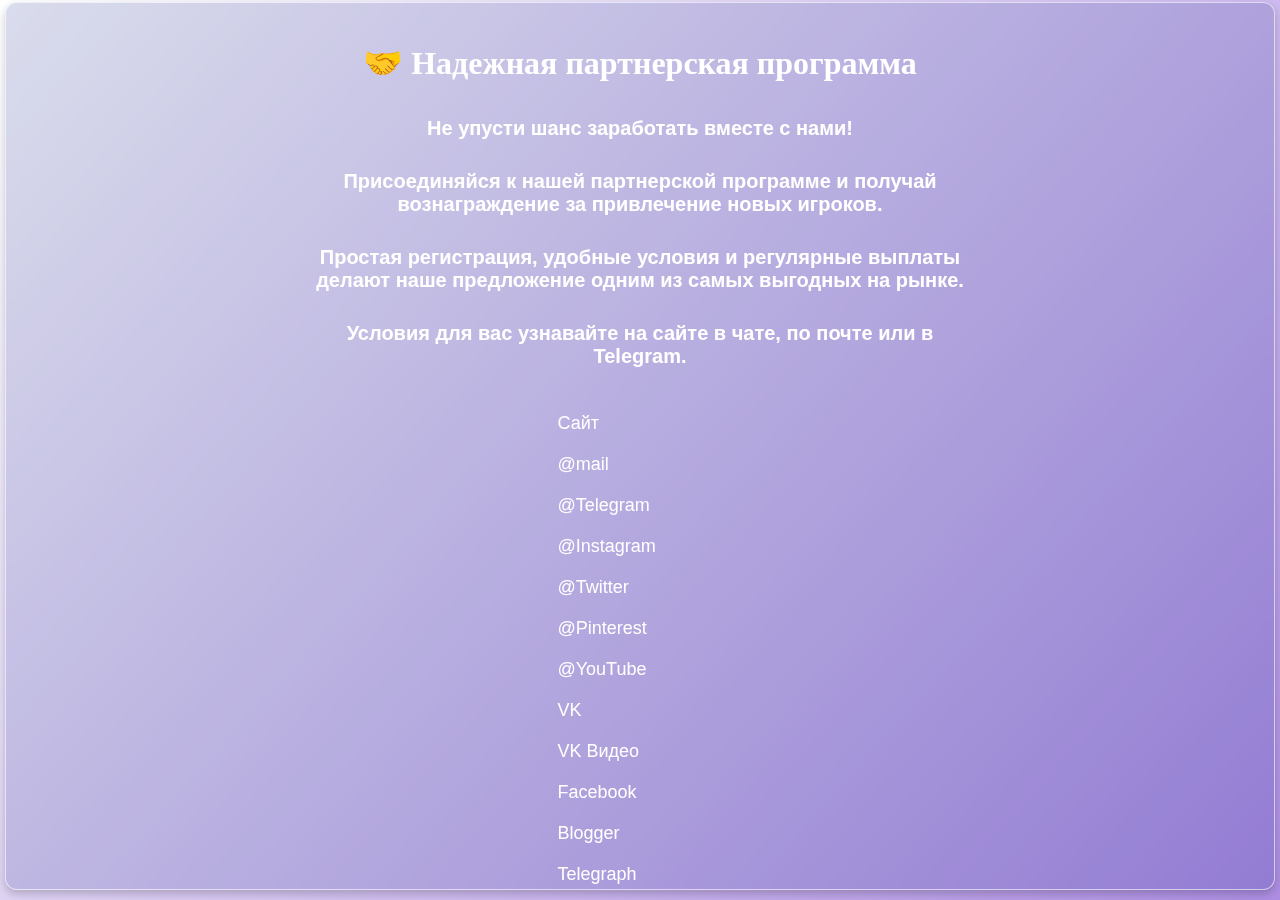
<file: partnership-vodka-casino.html>
<!DOCTYPE html><html lang="ru-RU"><head><meta charset="utf-8"><meta name="viewport" content="width=device-width, initial-scale=1.0"><meta name="description" content="Vodka Casino — предоставляет партнерскую программу."><meta name="keywords" content="Vodka Casino, партнерская программа мониторинг регистраций игроков в реальном времени."><meta name="robots" content="index, follow, max-image-preview:large, max-snippet:-1, max-video-preview:-1"><meta property="og:locale" content="ru_RU"><meta property="og:type" content="website"><meta property="og:title" content="Vodka Casino — партнерская программа мониторинг регистраций игроков в реальном времени."><meta property="og:description" content="Vodka-Casino — бонусы, игры, поддержка 24/7. Лицензия № OGL/2024/976/0894."><meta property="og:url" content="https://www.vodkazino.com/"><meta property="og:site_name" content="Vodka-casino"><meta property="og:image" content="https://www.vodkazino.com/image/vodka-casino.webp"><meta property="og:image:width" content="512"><meta property="og:image:height" content="512"><meta property="og:image:type" content="image/webp"><meta name="twitter:card" content="summary_large_image"><meta name="twitter:title" content="Vodka Casino — партнерская программа мониторинг регистраций игроков в реальном времени."><meta name="twitter:description" content="Vodka Casino — партнерская программа мониторинг регистраций игроков в реальном времени."><meta name="twitter:image" content="https://www.vodkazino.com/image/vodka-casino.webp"><meta name="twitter:url" content="https://www.vodkazino.com/"><link rel="canonical" href="https://www.vodkazino.com/"><link rel="sitemap" type="application/xml" title="Sitemap" href="/sitemap.xml"><meta property="article:modified_time" content="2025-03-20T17:30:08+00:00"><link rel="icon" href="image/favicon.ico" type="image/x-icon"><link rel="icon" href="image/favicon.svg" type="image/svg+xml"><link rel="apple-touch-icon" sizes="180x180" href="image/apple-touch-icon-180x180.webp"><link rel="icon" type="image/webp" sizes="32x32" href="image/favicon-32x32.webp"><link rel="icon" type="image/webp" sizes="16x16" href="image/favicon-16x16.webp"><link rel="icon" type="image/webp" sizes="48x48" href="image/favicon-48x48.webp"><link rel="icon" type="image/webp" sizes="64x64" href="image/favicon-64x64.webp"><link rel="icon" type="image/webp" sizes="96x96" href="image/favicon-96x96.webp"><link rel="icon" type="image/webp" sizes="192x192" href="image/android-chrome-192x192.webp"><link rel="icon" type="image/webp" sizes="512x512" href="image/android-chrome-512x512.webp"><link href="wp-content/cache/autoptimize/css/styles2.css" rel="stylesheet" /><style>body{ font-family: 'Raleway', sans-serif; background-color: #00BFFF; color: #FFFFFF; margin: 0; padding: 0;} .screen{ position: relative; width: 100vw; min-height: 100vh; display: flex; justify-content: center; align-items: center; background: linear-gradient(132deg, #ffffff, #591BC5, #212335); background-size: 400% 400%; animation: Gradient 15s ease infinite;} @keyframes Gradient{ 0%{ background-position: 0% 50%;} 50%{ background-position: 100% 50%;} 100%{ background-position: 0% 50%;}} .list{ position: fixed; top: 2px; bottom: 10px; left: 5px; right: 5px; width: auto; overflow-y: auto; backdrop-filter: blur(8px); color: rgb(255, 255, 255); display: flex; flex-direction: column; align-items: center; justify-content: flex-start; font-size: 18px; text-align: center; z-index: 2; box-shadow: rgba(0, 0, 0, 0.2) 0px 4px 8px; scrollbar-width: thin; scrollbar-color: rgb(204, 204, 204) transparent; background: rgba(0, 19, 126, 0.145); border-radius: 12px; padding-top: 20px; padding-bottom: 20px; padding-left: 300px; padding-right: 300px; border: 1px solid rgba(255, 255, 255, 0.6);} h1{ font-family: 'Lobster', cursive; font-size: 32px; margin-bottom: 20px;} h2{ font-size: 20px; margin: 15px 0;} p{ font-size: 18px; margin-bottom: 15px;} .vodka-registracia, .vodka-vhod{ display: inline-block; margin: 10px; padding: 12px 25px; font-size: 16px; background: linear-gradient(#41c6ff, #1a64fc); border: none; border-radius: 25px; color: white; text-decoration: none; font-weight: bold; transition: 0.3s;} .vodka-registracia:hover, .vodka-vhod:hover{ background: linear-gradient(#32aae6, #0f5af0); box-shadow: 0 0 10px #ffffff;} .table-container{ margin-top: 20px; background-color: #3498db; border-radius: 15px; padding: 20px;} table{ width: 100%; border-collapse: collapse; color: white;} th, td{ padding: 12px; border-bottom: 1px solid #2980b9;} th{ background-color: #2980b9; font-size: 1.1em;} td{ font-size: 1em;} .vodka-registracia.flash{ animation: flash 1s infinite;} @keyframes flash{ 0%, 100%{ opacity: 1;} 50%{ opacity: 0;}} @media (max-width: 768px){ .list{ padding-left: 15px; padding-right: 15px;}} </style><title>Топ партнерская программа 35-50%</title></head><body><div class="screen" id="partnership-vodka-casino"><div class="list"><h1>🤝 Надежная партнерская программа</h1><h2>Не упусти шанс заработать вместе с нами!</h2><h2>Присоединяйся к нашей партнерской программе и получай вознаграждение за привлечение новых игроков.</h2><h2>Простая регистрация, удобные условия и регулярные выплаты делают наше предложение одним из самых выгодных на рынке.</h2><h2>Условия для вас узнавайте на сайте в чате, по почте или в Telegram.</h2><div class="links"><div class="quest-container"></div><a aria-label="Перейти на сайт vodka-casino" href="/vodka-vhod.html" target="_blank"><i class="fa-solid fa-globe"></i>Сайт</a><a aria-label="Написать на почту vodka-casino" href="mailto:support@vodka.bet"><i class="fa-solid fa-envelope"></i>@mail</a><a aria-label="manager Telegram vodka casino" href="https://t.me/casinolicense" target="_blank"><i class="fa-brands fa-telegram"></i>@Telegram</a><a aria-label=" Instagram vodka_casino" href="https://www.instagram.com/casinovodka/" target="_blank"><i class="fa-brands fa-instagram"></i>@Instagram</a><a aria-label=" X (Twitter) vodka casino" href="https://x.com/casino_vodka" target="_blank"><i class="fa-brands fa-x-twitter"></i>@Twitter</a><a aria-label="Наш Pinterest vodka casino" href="https://ru.pinterest.com/pin/890375788828123438/" target="_blank"><i class="fa-brands fa-pinterest"></i>@Pinterest</a><a aria-label="#YouTube vodka casino" href="https://www.youtube.com/@casino_vodka" target="_blank"><i class="fa-brands fa-youtube"></i>@YouTube</a><a aria-label="VK group vodka-casino" href="https://vk.com/vodkazino" target="_blank"><i class="fa-brands fa-vk"></i>VK</a><a aria-label="VK видео vodka-casino" href="https://vk.com/video635960825_456239058" target="_blank"><i class="fa-solid fa-video"></i>VK Видео</a><a aria-label="Facebook group vodka-casino" href="https://www.facebook.com/groups/vodkacasino" target="_blank"><i class="fa-brands fa-facebook"></i>Facebook</a><a aria-label="Blogger vodka-casino" href="https://vodka-casino-mkad.blogspot.com/2025/06/vodkacasino.html" target="_blank"><i class="fa-brands fa-blogger"></i>Blogger</a><a aria-label="Telegraph vodka-casino" href="https://telegra.ph/wwwvodkacasinostore-06-11" target="_blank"><i class="fa-solid fa-newspaper"></i>Telegraph</a><a aria-label="Medium vodka-casino" href="https://medium.com/@vodka-casino/vodka-casino-6038e12439c2" target="_blank"><i class="fa-brands fa-medium"></i>Medium</a><a aria-label="Google Sites vodka-casino" href="https://sites.google.com/view/www-vodkacasino-store" target="_blank"><i class="fa-brands fa-google"></i>Google Site</a><a aria-label="site://vodka_casino" href="https://substack.com/home/post/p-167686203" target="_blank"><i class="fa-solid fa-pen"></i>podkast vodka casino</a><a aria-label="moscow vodka-casino" href="https://substack.com/home/post/p-167683763" target="_blank"><i class="fa-solid fa-pen"></i>blog vodka casino<a aria-label="site://vodkazino.com it is vodka casino MCAD" href="https://www.tumblr.com/communities/vodka-casino" target="_blank"><i class="fa-brands fa-tumblr"></i>Tumblr</a><a aria-label="Webwiki vodka casino blog" href="https://www.webwiki.com/vodkacasino.store" target="_blank"><i class="fa-solid fa-link"></i>Webwiki</a></div><a aria-label="@vodka-casino" class="vodka-partnerka" href="/vodka-vhod.html">Стать партнером</a></div></div></body></html>
</file>
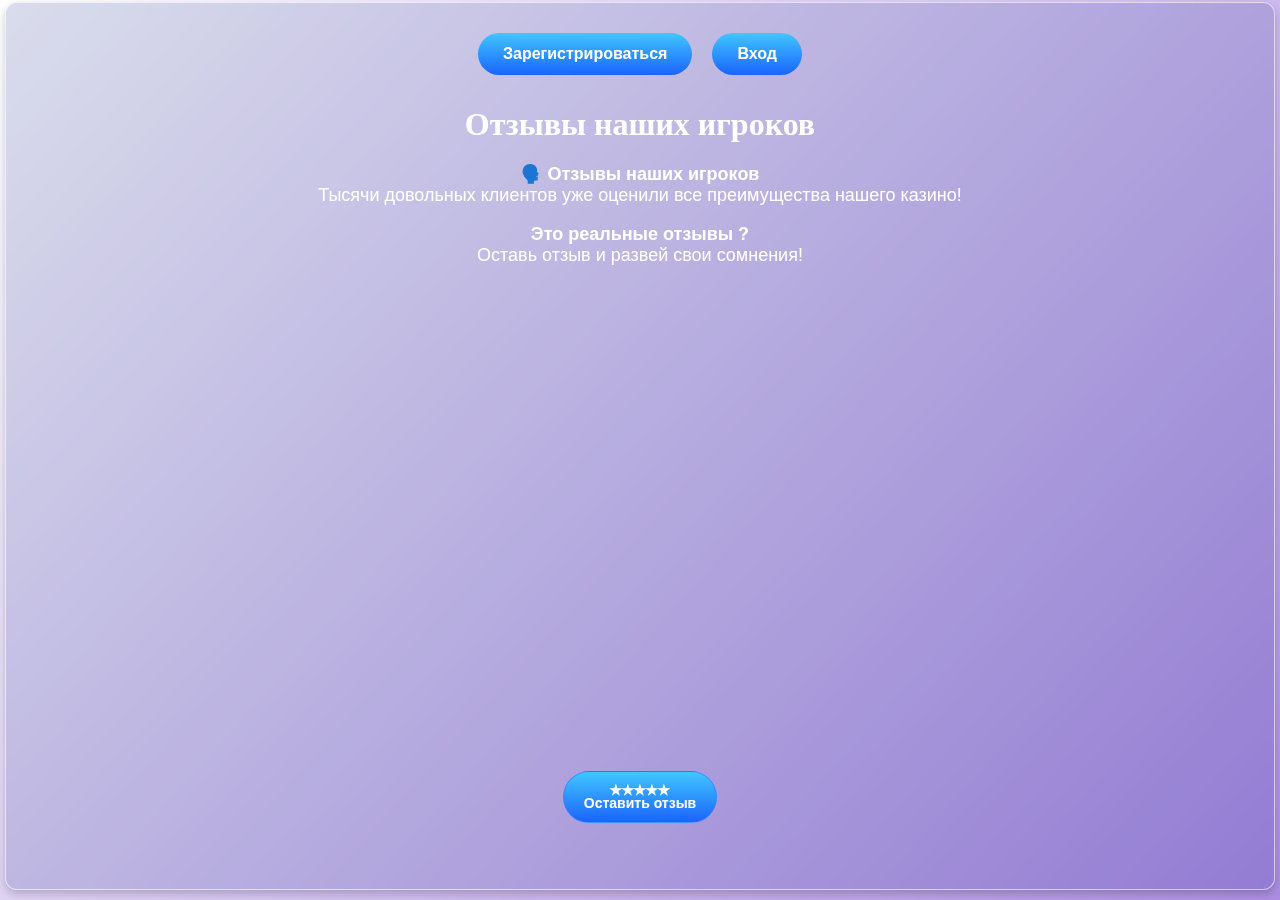
<file: reviews-vodka-casino.html>
<!DOCTYPE html><html lang="ru-RU"><head><meta charset="utf-8"><meta name="viewport" content="width=device-width, initial-scale=1.0"><meta name="description" content="Vodka Casino — сайты индексирования контакты свежие."><meta name="keywords" content="Vodka Casino, сайты индексирования контакты свежие."><meta name="robots" content="index, follow, max-image-preview:large, max-snippet:-1, max-video-preview:-1"><meta property="og:locale" content="ru_RU"><meta property="og:type" content="website"><meta property="og:title" content="Vodka Casino — сайты индексирования контакты свежие."><meta property="og:description" content="Vodka-Casino — сайты индексирования контакты свежие."><meta property="og:url" content="https://www.vodkazino.com/"><meta property="og:site_name" content="Vodka-casino"><meta property="og:image" content="https://www.vodkazino.com/image/vodka-casino.webp"><meta property="og:image:width" content="512"><meta property="og:image:height" content="512"><meta property="og:image:type" content="image/webp"><meta name="twitter:card" content="summary_large_image"><meta name="twitter:title" content="Vodka Casino — контакты в реальном времени."><meta name="twitter:description" content="Vodka Casino — сайты индексирования контакты свежие."><meta name="twitter:image" content="https://www.vodkazino.com/image/vodka-casino.webp"><meta name="twitter:url" content="https://www.vodkazino.com/"><link rel="canonical" href="https://www.vodkazino.com/"><link rel="sitemap" type="application/xml" title="Sitemap" href="/sitemap.xml"><meta property="article:modified_time" content="2025-03-20T17:30:08+00:00"><link rel="icon" href="image/favicon.ico" type="image/x-icon"><link rel="icon" href="image/favicon.svg" type="image/svg+xml"><link rel="apple-touch-icon" sizes="180x180" href="image/apple-touch-icon-180x180.webp"><link rel="icon" type="image/webp" sizes="32x32" href="image/favicon-32x32.webp"><link rel="icon" type="image/webp" sizes="16x16" href="image/favicon-16x16.webp"><link rel="icon" type="image/webp" sizes="48x48" href="image/favicon-48x48.webp"><link rel="icon" type="image/webp" sizes="64x64" href="image/favicon-64x64.webp"><link rel="icon" type="image/webp" sizes="96x96" href="image/favicon-96x96.webp"><link rel="icon" type="image/webp" sizes="192x192" href="image/android-chrome-192x192.webp"><link rel="icon" type="image/webp" sizes="512x512" href="image/android-chrome-512x512.webp"><link href="wp-content/cache/autoptimize/css/styles2.css" rel="stylesheet" /><style>body{ font-family: 'Raleway', sans-serif; background-color: #00BFFF; color: #FFFFFF; margin: 0; padding: 0;} .screen{ position: relative; width: 100vw; min-height: 100vh; display: flex; justify-content: center; align-items: center; background: linear-gradient(132deg, #ffffff, #591BC5, #212335); background-size: 400% 400%; animation: Gradient 15s ease infinite;} @keyframes Gradient{ 0%{ background-position: 0% 50%;} 50%{ background-position: 100% 50%;} 100%{ background-position: 0% 50%;}} .list{ position: fixed; top: 2px; bottom: 10px; left: 5px; right: 5px; width: auto; overflow-y: auto; backdrop-filter: blur(8px); color: rgb(255, 255, 255); display: flex; flex-direction: column; align-items: center; justify-content: flex-start; font-size: 18px; text-align: center; z-index: 2; box-shadow: rgba(0, 0, 0, 0.2) 0px 4px 8px; scrollbar-width: thin; scrollbar-color: rgb(204, 204, 204) transparent; background: rgba(0, 19, 126, 0.145); border-radius: 12px; padding-top: 20px; padding-bottom: 20px; padding-left: 300px; padding-right: 300px; border: 1px solid rgba(255, 255, 255, 0.6);} h1{ font-family: 'Lobster', cursive; font-size: 32px; margin-bottom: 20px;} h2{ font-size: 20px; margin: 15px 0;} p{ font-size: 18px; margin-bottom: 15px;} .vodka-registracia, .vodka-vhod{ display: inline-block; margin: 10px; padding: 12px 25px; font-size: 16px; background: linear-gradient(#41c6ff, #1a64fc); border: none; border-radius: 25px; color: white; text-decoration: none; font-weight: bold; transition: 0.3s;} .vodka-registracia:hover, .vodka-vhod:hover{ background: linear-gradient(#32aae6, #0f5af0); box-shadow: 0 0 10px #ffffff;} .table-container{ margin-top: 20px; background-color: #3498db; border-radius: 15px; padding: 20px;} table{ width: 100%; border-collapse: collapse; color: white;} th, td{ padding: 12px; border-bottom: 1px solid #2980b9;} th{ background-color: #2980b9; font-size: 1.1em;} td{ font-size: 1em;} .vodka-registracia.flash{ animation: flash 1s infinite;} .mini-review-button{ display: inline-block; margin-top: 490px; color: rgb(255, 255, 255); font-size: 14px; font-weight: 600; text-align: center; line-height: 0.9; padding: 12px 20px; background: linear-gradient(rgb(65, 198, 255), rgb(26, 100, 252)); border-width: 1px; border-style: solid; border-color: rgba(58, 124, 255, 0.67); border-image: initial; border-radius: 30px; text-decoration: none; transition: 0.2s;} @keyframes flash{ 0%, 100%{ opacity: 1;} 50%{ opacity: 0;}} @media (max-width: 768px){ .list{ padding-left: 15px; padding-right: 15px;}} </style><title>Контакты водка казино всегда актуальная информация</title></head><body><div class="screen" id="reviews-vodka-casino"><div class="list"><div class="quest-container"><a class="vodka-registracia" href="vodka-registracia.html"><span>Зарегистрироваться</span></a><a class="vodka-vhod" href="vodka-vhod.html"><span>Вход</span></a><h1>Отзывы наших игроков</h1><p><strong>🗣️ Отзывы наших игроков</strong><br />Тысячи довольных клиентов уже оценили все преимущества нашего казино!</p><p><strong>Это реальные отзывы ?</strong><br />Оставь отзыв и развей свои сомнения!</p><div class="reviews-container"></div><a class="mini-review-button" href="vodka_casino_reviews.html" rel="noopener " target="_blank"><span class="stars">✭✭✭✭✭</span><br /><span class="label">Оставить отзыв</span></a></div></div></div></body></html>
</file>
<file: wp-content/cache/autoptimize/css/styles2.css>
body{font-family:'Josefin Sans',sans-serif;box-sizing:border-box}.container-fluid{height:100%;margin:0;padding:0;width:100%;background:#FFF}.background{background:linear-gradient(132deg,#ffffff,#591BC5,#212335);background-size:400% 400%;animation:Gradient 15s ease infinite;position:relative;height:100vh;width:100%;overflow:hidden;padding:0;margin:0}.circle{position:absolute;transform-origin:top left;animation:cube 12s ease-in forwards infinite}.circle{width:10px;height:10px;border-radius:50%;background:linear-gradient(45deg,#FF9A9E,#FAD0C4)}.circle:nth-child(2n){background:linear-gradient(45deg,#A6FFCB,#12D8FA)}.circle:nth-child(1){top:80vh;left:45vw;animation-delay:0s}.circle:nth-child(2){top:40vh;left:25vw;animation-delay:2s}.circle:nth-child(3){top:50vh;left:75vw;animation-delay:4s}.circle:nth-child(4){top:10vh;left:90vw;animation-delay:6s}.circle:nth-child(5){top:85vh;left:10vw;animation-delay:8s}.circle:nth-child(6){top:10vh;left:50vw;animation-delay:10s}header{position:absolute;top:0;left:0;width:100%;margin:0;padding:0}nav{color:#FFF;float:right;margin:30px 90px}nav ul{list-style:none}nav ul li{float:left;transition:.3s}nav ul li a{text-decoration:none;color:#EFEEF5;transition:.5;font-size:15px;margin-left:16px}nav ul li:hover a{text-decoration:none;color:#591BC5}nav ul li:hover{height:45px;padding-top:30px;margin-top:-30px;background:#EFEEF5;text-decoration:none;transform:skew(15deg)}.logo{display:none;align-items:center}.logo span{background-color:#ffffff00;text-shadow:3px 3px 4px rgb(0,0,0);color:#ffffff;font-weight:bold;font-size:.75em;margin-left:50px;line-height:1.3;padding-left:5px;position:relative;top:12px;z-index:10}.logo-image{position:relative;top:15px;margin-left:-45px;width:22px;height:auto;transform:rotate(7deg);filter:brightness(.9)}.logo-image2{top:36px;margin-top:30px;margin-left:-30px;width:25px;height:auto;animation:rotateAnimation 2.3s infinite;z-index:1;filter:brightness(.9)}@keyframes rotateAnimation{0%{transform:rotate(0deg)}50%{transform:rotate(-30deg)}100%{transform:rotate(0deg)}}.header-content{margin-top:25%;text-align:center;color:#EFEEF5}.header-content h1{text-transform:uppercase;font-size:3em;letter-spacing:1px}.header-content p{font-size:20px;line-height:1.5;margin:20px auto}.header-content button{width:140px;margin:20px 10px;color:#591BC5;font-size:17px;border:1px solid #EFEEF5;font-weight:500;background:#EFEEF5;border-radius:20px;padding:10px;cursor:pointer;transition:.3s}.header-content button:hover{border-radius:0}@keyframes Gradient{0%{background-position:0 50%}50%{background-position:100% 50%}100%{background-position:0 50%}}@keyframes cube{from{transform:scale(0) rotate(0deg) translate(-50%,-50%);opacity:1}to{transform:scale(20) rotate(960deg) translate(-50%,-50%);opacity:0}}.fa-solid fa-globe .fa-solid fa-envelope .fa-brands fa-telegram .i{color:#5d00ff}.links{display:flex;flex-direction:column;gap:20px;margin-top:10px}.links a{color:white;text-decoration:none;font-size:18px;display:flex;align-items:center;gap:8px}.links a i{font-size:20px}.vodka-partnerka{margin-top:40px;padding:12px 20px;font-size:16px;background-image:linear-gradient(rgb(65,198,255),rgb(26,100,252)),linear-gradient(rgb(121,205,253),rgb(26,100,252));color:white;border:1px solid #3a7cffab;cursor:pointer;border-radius:30px}.vodka-partnerka:hover{background-color:#e65c00}.table-container{background-color:#3498db;border-radius:15px;padding:20px;box-shadow:0 4px 8px rgba(0,0,0,.2)}table{width:100%;border-collapse:collapse;color:white}th,td{padding:15px;text-align:center;border-bottom:2px solid #2980b9}th{background-color:#2980b9;font-size:1.2em}td{font-size:1.1em}tr:last-child td{border-bottom:none}
</file>
